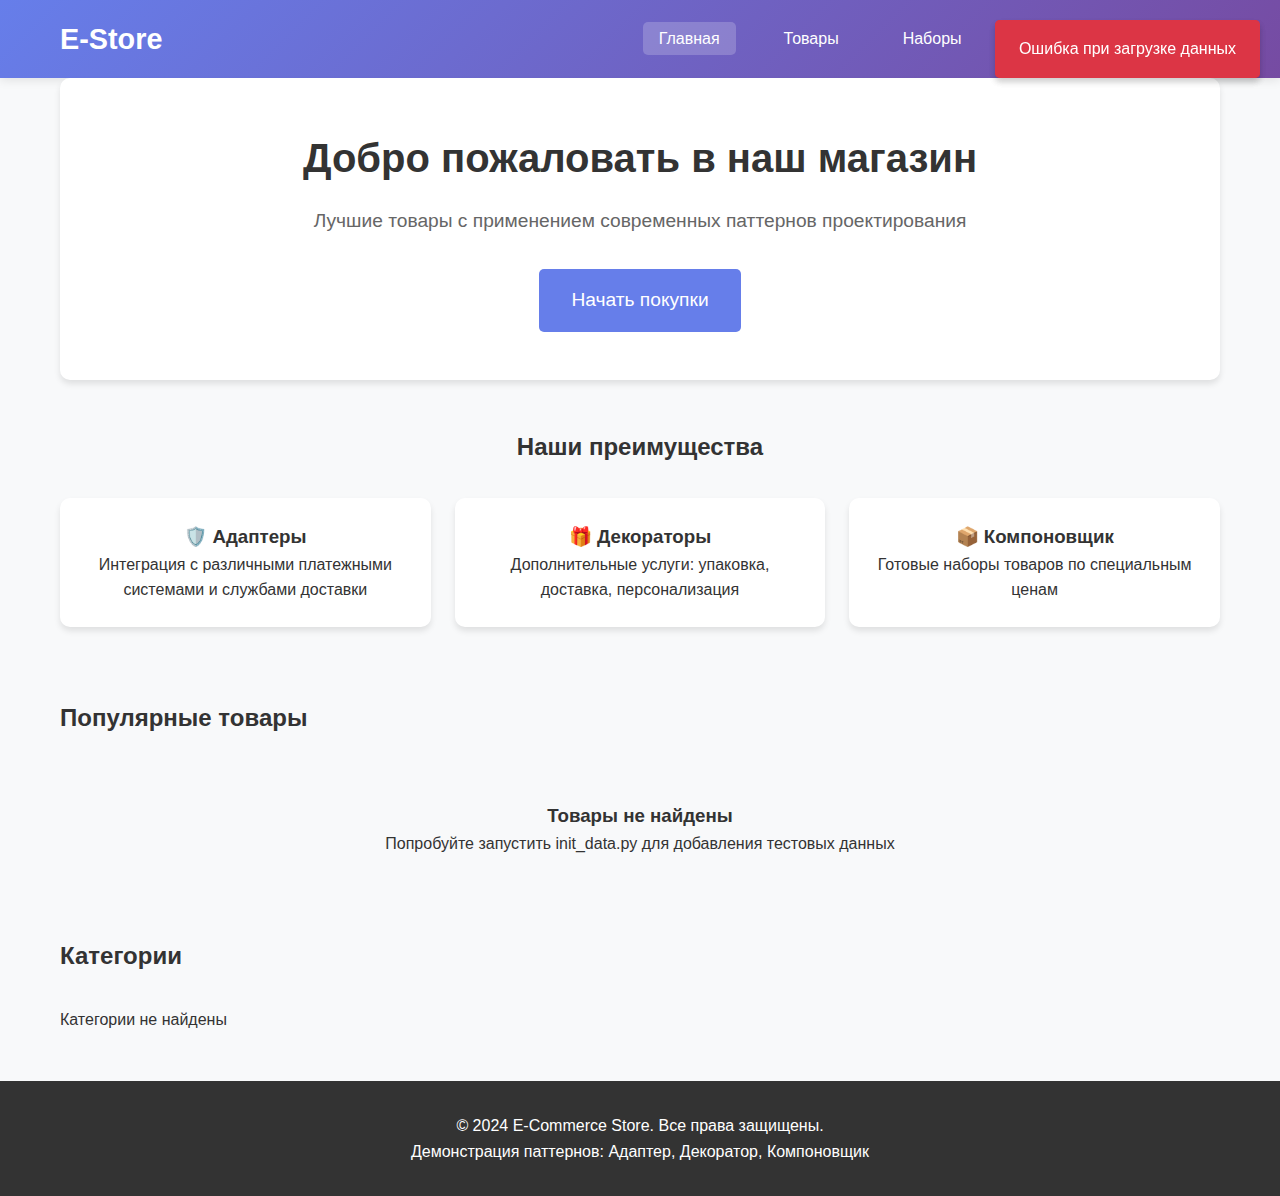
<file: templates/index.html>
<!DOCTYPE html>
<html lang="ru">
<head>
    <meta charset="UTF-8">
    <meta name="viewport" content="width=device-width, initial-scale=1.0">
    <title>Главная - E-Commerce Store</title>
    <link rel="stylesheet" href="/static/css/style.css">
    <script src="/static/js/common.js"></script>
</head>
<body>
    <header>
        <nav class="container">
            <div class="logo">E-Store</div>
            <ul class="nav-links">
                <li><a href="/" class="active">Главная</a></li>
                <li><a href="/products">Товары</a></li>
                <li><a href="/bundles">Наборы</a></li>
                <li><a href="/cart">Корзина</a></li>
                <li><a href="/orders">Заказы</a></li>
            </ul>
        </nav>
    </header>

    <main class="container">
        <!-- Hero Section -->
        <section class="hero card" style="text-align: center; padding: 3rem;">
            <h1 style="font-size: 2.5rem; margin-bottom: 1rem;">Добро пожаловать в наш магазин</h1>
            <p style="font-size: 1.2rem; margin-bottom: 2rem; color: #666;">
                Лучшие товары с применением современных паттернов проектирования
            </p>
            <a href="/products" class="btn" style="font-size: 1.2rem; padding: 1rem 2rem;">
                Начать покупки
            </a>
        </section>

        <!-- Features Section -->
        <section style="margin: 3rem 0;">
            <h2 style="text-align: center; margin-bottom: 2rem;">Наши преимущества</h2>
            <div class="grid grid-3">
                <div class="card" style="text-align: center;">
                    <h3>🛡️ Адаптеры</h3>
                    <p>Интеграция с различными платежными системами и службами доставки</p>
                </div>
                <div class="card" style="text-align: center;">
                    <h3>🎁 Декораторы</h3>
                    <p>Дополнительные услуги: упаковка, доставка, персонализация</p>
                </div>
                <div class="card" style="text-align: center;">
                    <h3>📦 Компоновщик</h3>
                    <p>Готовые наборы товаров по специальным ценам</p>
                </div>
            </div>
        </section>

        <!-- Popular Products -->
        <section style="margin: 3rem 0;">
            <h2 style="margin-bottom: 2rem;">Популярные товары</h2>
            <div id="popular-products" class="grid grid-4">
                <div class="spinner"></div>
            </div>
        </section>

        <!-- Categories -->
        <section style="margin: 3rem 0;">
            <h2 style="margin-bottom: 2rem;">Категории</h2>
            <div id="categories" class="grid grid-3">
                <div class="spinner"></div>
            </div>
        </section>
    </main>

    <footer>
        <div class="container">
            <p>&copy; 2024 E-Commerce Store. Все права защищены.</p>
            <p>Демонстрация паттернов: Адаптер, Декоратор, Компоновщик</p>
        </div>
    </footer>

    <script>
    async function apiCall(endpoint, options = {}) {
        try {
            console.log(`API Call: ${API_BASE}${endpoint}`);
            const response = await fetch(`${API_BASE}${endpoint}`, {
                headers: {
                    'Content-Type': 'application/json',
                    ...options.headers
                },
                ...options
            });

            if (!response.ok) {
                throw new Error(`HTTP error! status: ${response.status}`);
            }

            const data = await response.json();
            console.log(`API Response from ${endpoint}:`, data);
            return data;
        } catch (error) {
            console.error('API call failed:', error);
            showNotification('Ошибка при загрузке данных', 'error');
            return null;
        }
    }

    // Загрузка популярных товаров
    async function loadPopularProducts() {
        const container = document.getElementById('popular-products');

        try {
            const products = await apiCall('/products/?limit=4');

            if (!products || products.length === 0) {
                container.innerHTML = `
                    <div style="grid-column: 1 / -1; text-align: center; padding: 2rem;">
                        <h3>Товары не найдены</h3>
                        <p>Попробуйте запустить init_data.py для добавления тестовых данных</p>
                    </div>
                `;
                return;
            }

            container.innerHTML = '';

            products.forEach(product => {
                const productCard = `
                    <div class="card">
                        <div style="height: 100px; background: #f8f9fa; display: flex; align-items: center; justify-content: center; margin-bottom: 1rem; border-radius: 8px;">
                            <span style="font-size: 2rem;">📱</span>
                        </div>
                        <h3>${product.name}</h3>
                        <p class="price">${product.price}₽</p>
                        <p style="color: #666; margin: 0.5rem 0; font-size: 0.9rem;">${product.category_name}</p>
                        <p style="font-size: 0.8rem; margin: 0.5rem 0; color: #888;">${product.description.substring(0, 60)}...</p>
                        <div style="display: flex; gap: 0.5rem; margin-top: 1rem;">
                            <button class="btn" onclick="viewProduct(${product.id})">Подробнее</button>
                            <button class="btn btn-success" onclick="addToCart(${product.id})">В корзину</button>
                        </div>
                    </div>
                `;
                container.innerHTML += productCard;
            });
        } catch (error) {
            console.error('Failed to load products:', error);
            container.innerHTML = `
                <div style="grid-column: 1 / -1; text-align: center; padding: 2rem;">
                    <h3>Ошибка загрузки товаров</h3>
                    <p>Проверьте консоль браузера для подробностей</p>
                </div>
            `;
        }
    }

    // Загрузка категорий
    async function loadCategories() {
        const container = document.getElementById('categories');

        try {
            const categories = await apiCall('/categories/');

            if (!categories || categories.length === 0) {
                container.innerHTML = '<p>Категории не найдены</p>';
                return;
            }

            container.innerHTML = '';

            categories.forEach(category => {
                const icons = {
                    'Электроника': '📱',
                    'Одежда': '👕',
                    'Бытовая техника': '🖥',
                    'Книги': '📔',
                    'Спорт и отдых': '🎾'
                };

                const categoryCard = `
                    <div class="card" style="text-align: center;">
                        <div style="font-size: 3rem; margin-bottom: 1rem;">${icons[category.name] || '📦'}</div>
                        <h3>${category.name}</h3>
                        <button class="btn btn-secondary" onclick="viewCategory(${category.id})">
                            Смотреть товары
                        </button>
                    </div>
                `;
                container.innerHTML += categoryCard;
            });
        } catch (error) {
            console.error('Failed to load categories:', error);
            container.innerHTML = '<p>Ошибка загрузки категорий</p>';
        }
    }

    function viewProduct(productId) {
        window.location.href = `/product?id=${productId}`;
    }

    function viewCategory(categoryId) {
        window.location.href = `/products?category=${categoryId}`;
    }

    function addToCart(productId) {
        let cart = JSON.parse(localStorage.getItem('cart') || '[]');
        const existingItem = cart.find(item => item.productId === productId && !item.decorators);

        if (existingItem) {
            existingItem.quantity += 1;
        } else {
            cart.push({
                productId,
                quantity: 1
            });
        }

        localStorage.setItem('cart', JSON.stringify(cart));
        showNotification('Товар добавлен в корзину', 'success');
    }

    function showNotification(message, type = 'info') {
        const notification = document.createElement('div');
        notification.style.cssText = `
            position: fixed;
            top: 20px;
            right: 20px;
            padding: 1rem 1.5rem;
            background: ${type === 'error' ? '#dc3545' : type === 'success' ? '#28a745' : '#17a2b8'};
            color: white;
            border-radius: 5px;
            box-shadow: 0 4px 6px rgba(0,0,0,0.1);
            z-index: 1000;
            animation: slideIn 0.3s ease;
        `;
        notification.textContent = message;

        document.body.appendChild(notification);

        setTimeout(() => {
            notification.style.animation = 'slideOut 0.3s ease';
            setTimeout(() => {
                if (document.body.contains(notification)) {
                    document.body.removeChild(notification);
                }
            }, 300);
        }, 3000);
    }

    // Загрузка данных при открытии страницы
    document.addEventListener('DOMContentLoaded', () => {
        console.log('Страница загружена, запускаем загрузку данных...');
        loadPopularProducts();
        loadCategories();
    });
    </script>
</body>
</html>
</file>
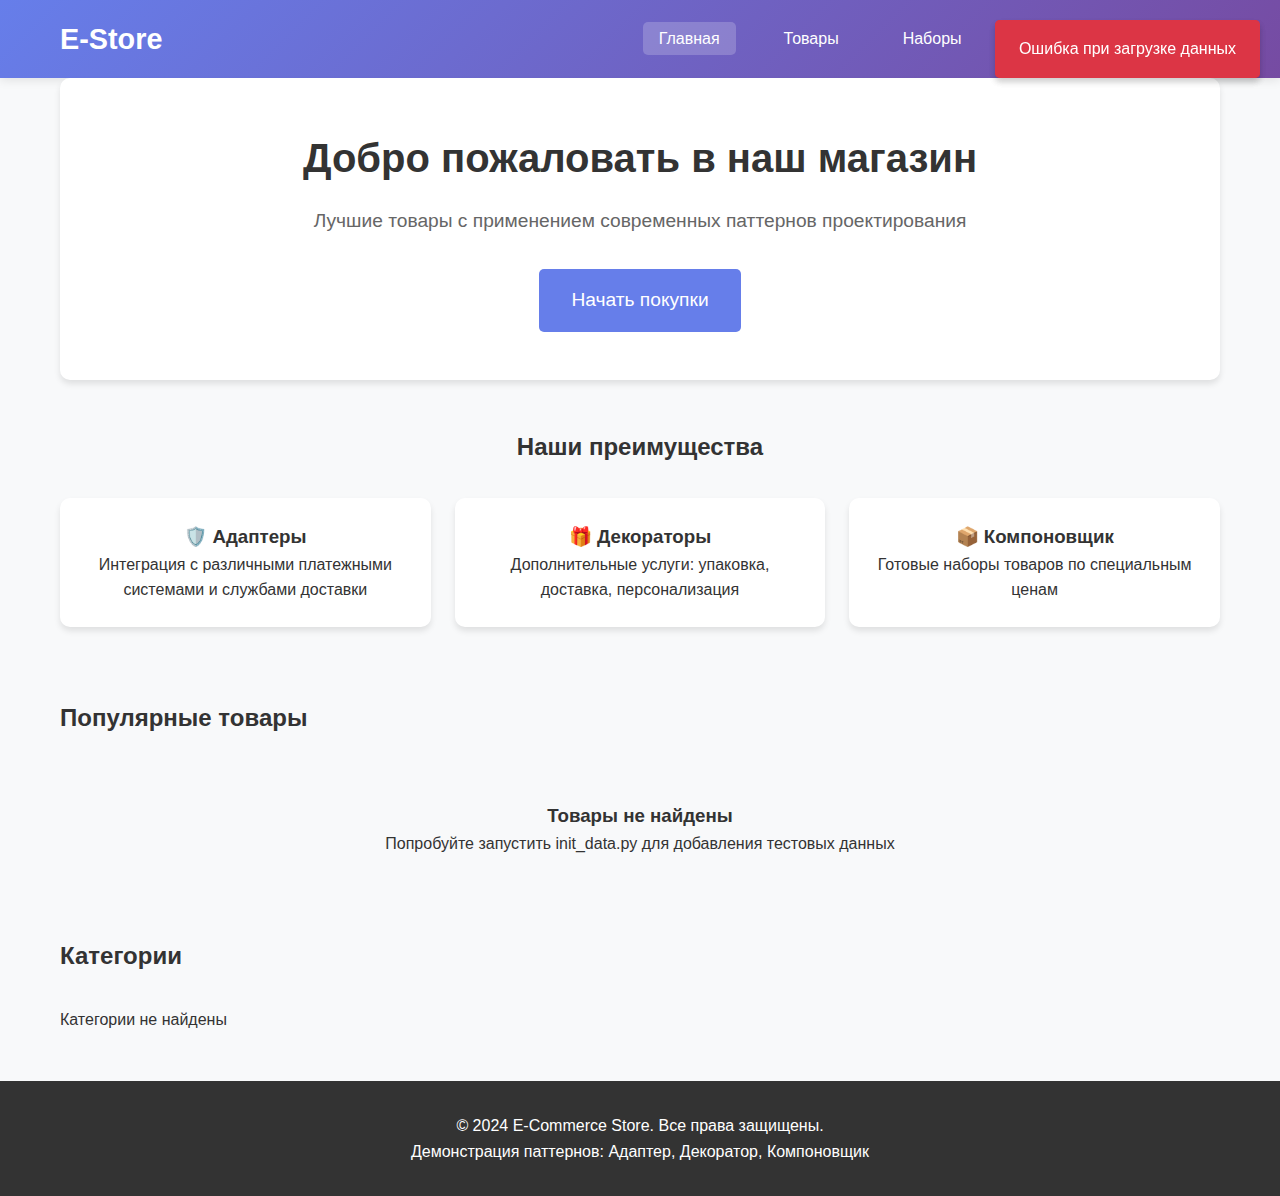
<file: Структурные паттерны Феоктистов Боев/templates/index.html>
<!DOCTYPE html>
<html lang="ru">
<head>
    <meta charset="UTF-8">
    <meta name="viewport" content="width=device-width, initial-scale=1.0">
    <title>Главная - E-Commerce Store</title>
    <link rel="stylesheet" href="/static/css/style.css">
    <script src="/static/js/common.js"></script>
</head>
<body>
    <header>
        <nav class="container">
            <div class="logo">E-Store</div>
            <ul class="nav-links">
                <li><a href="/" class="active">Главная</a></li>
                <li><a href="/products">Товары</a></li>
                <li><a href="/bundles">Наборы</a></li>
                <li><a href="/cart">Корзина</a></li>
                <li><a href="/orders">Заказы</a></li>
            </ul>
        </nav>
    </header>

    <main class="container">
        <!-- Hero Section -->
        <section class="hero card" style="text-align: center; padding: 3rem;">
            <h1 style="font-size: 2.5rem; margin-bottom: 1rem;">Добро пожаловать в наш магазин</h1>
            <p style="font-size: 1.2rem; margin-bottom: 2rem; color: #666;">
                Лучшие товары с применением современных паттернов проектирования
            </p>
            <a href="/products" class="btn" style="font-size: 1.2rem; padding: 1rem 2rem;">
                Начать покупки
            </a>
        </section>

        <!-- Features Section -->
        <section style="margin: 3rem 0;">
            <h2 style="text-align: center; margin-bottom: 2rem;">Наши преимущества</h2>
            <div class="grid grid-3">
                <div class="card" style="text-align: center;">
                    <h3>🛡️ Адаптеры</h3>
                    <p>Интеграция с различными платежными системами и службами доставки</p>
                </div>
                <div class="card" style="text-align: center;">
                    <h3>🎁 Декораторы</h3>
                    <p>Дополнительные услуги: упаковка, доставка, персонализация</p>
                </div>
                <div class="card" style="text-align: center;">
                    <h3>📦 Компоновщик</h3>
                    <p>Готовые наборы товаров по специальным ценам</p>
                </div>
            </div>
        </section>

        <!-- Popular Products -->
        <section style="margin: 3rem 0;">
            <h2 style="margin-bottom: 2rem;">Популярные товары</h2>
            <div id="popular-products" class="grid grid-4">
                <div class="spinner"></div>
            </div>
        </section>

        <!-- Categories -->
        <section style="margin: 3rem 0;">
            <h2 style="margin-bottom: 2rem;">Категории</h2>
            <div id="categories" class="grid grid-3">
                <div class="spinner"></div>
            </div>
        </section>
    </main>

    <footer>
        <div class="container">
            <p>&copy; 2024 E-Commerce Store. Все права защищены.</p>
            <p>Демонстрация паттернов: Адаптер, Декоратор, Компоновщик</p>
        </div>
    </footer>

    <script>
    // УДАЛИТЬ ЭТУ СТРОКУ: // Улучшенная функция API call
    async function apiCall(endpoint, options = {}) {
        try {
            console.log(`API Call: ${API_BASE}${endpoint}`);
            const response = await fetch(`${API_BASE}${endpoint}`, {
                headers: {
                    'Content-Type': 'application/json',
                    ...options.headers
                },
                ...options
            });

            if (!response.ok) {
                throw new Error(`HTTP error! status: ${response.status}`);
            }

            const data = await response.json();
            console.log(`API Response from ${endpoint}:`, data);
            return data;
        } catch (error) {
            console.error('API call failed:', error);
            showNotification('Ошибка при загрузке данных', 'error');
            return null;
        }
    }

    // Загрузка популярных товаров
    async function loadPopularProducts() {
        const container = document.getElementById('popular-products');

        try {
            const products = await apiCall('/products/?limit=4');

            if (!products || products.length === 0) {
                container.innerHTML = `
                    <div style="grid-column: 1 / -1; text-align: center; padding: 2rem;">
                        <h3>Товары не найдены</h3>
                        <p>Попробуйте запустить init_data.py для добавления тестовых данных</p>
                    </div>
                `;
                return;
            }

            container.innerHTML = '';

            products.forEach(product => {
                const productCard = `
                    <div class="card">
                        <div style="height: 100px; background: #f8f9fa; display: flex; align-items: center; justify-content: center; margin-bottom: 1rem; border-radius: 8px;">
                            <span style="font-size: 2rem;">📱</span>
                        </div>
                        <h3>${product.name}</h3>
                        <p class="price">$${product.price}</p>
                        <p style="color: #666; margin: 0.5rem 0; font-size: 0.9rem;">${product.category_name}</p>
                        <p style="font-size: 0.8rem; margin: 0.5rem 0; color: #888;">${product.description.substring(0, 60)}...</p>
                        <div style="display: flex; gap: 0.5rem; margin-top: 1rem;">
                            <button class="btn" onclick="viewProduct(${product.id})">Подробнее</button>
                            <button class="btn btn-success" onclick="addToCart(${product.id})">В корзину</button>
                        </div>
                    </div>
                `;
                container.innerHTML += productCard;
            });
        } catch (error) {
            console.error('Failed to load products:', error);
            container.innerHTML = `
                <div style="grid-column: 1 / -1; text-align: center; padding: 2rem;">
                    <h3>Ошибка загрузки товаров</h3>
                    <p>Проверьте консоль браузера для подробностей</p>
                </div>
            `;
        }
    }

    // Загрузка категорий
    async function loadCategories() {
        const container = document.getElementById('categories');

        try {
            const categories = await apiCall('/categories/');

            if (!categories || categories.length === 0) {
                container.innerHTML = '<p>Категории не найдены</p>';
                return;
            }

            container.innerHTML = '';

            categories.forEach(category => {
                const icons = {
                    'Electronics': '💻',
                    'Clothing': '👕',
                    'Home Appliances': '🏠'
                };

                const categoryCard = `
                    <div class="card" style="text-align: center;">
                        <div style="font-size: 3rem; margin-bottom: 1rem;">${icons[category.name] || '📦'}</div>
                        <h3>${category.name}</h3>
                        <button class="btn btn-secondary" onclick="viewCategory(${category.id})">
                            Смотреть товары
                        </button>
                    </div>
                `;
                container.innerHTML += categoryCard;
            });
        } catch (error) {
            console.error('Failed to load categories:', error);
            container.innerHTML = '<p>Ошибка загрузки категорий</p>';
        }
    }

    function viewProduct(productId) {
        window.location.href = `/product?id=${productId}`;
    }

    function viewCategory(categoryId) {
        window.location.href = `/products?category=${categoryId}`;
    }

    function addToCart(productId) {
        let cart = JSON.parse(localStorage.getItem('cart') || '[]');
        const existingItem = cart.find(item => item.productId === productId);

        if (existingItem) {
            existingItem.quantity += 1;
        } else {
            cart.push({ productId, quantity: 1 });
        }

        localStorage.setItem('cart', JSON.stringify(cart));
        showNotification('Товар добавлен в корзину', 'success');
    }

    function showNotification(message, type = 'info') {
        const notification = document.createElement('div');
        notification.style.cssText = `
            position: fixed;
            top: 20px;
            right: 20px;
            padding: 1rem 1.5rem;
            background: ${type === 'error' ? '#dc3545' : type === 'success' ? '#28a745' : '#17a2b8'};
            color: white;
            border-radius: 5px;
            box-shadow: 0 4px 6px rgba(0,0,0,0.1);
            z-index: 1000;
            animation: slideIn 0.3s ease;
        `;
        notification.textContent = message;

        document.body.appendChild(notification);

        setTimeout(() => {
            notification.style.animation = 'slideOut 0.3s ease';
            setTimeout(() => {
                if (document.body.contains(notification)) {
                    document.body.removeChild(notification);
                }
            }, 300);
        }, 3000);
    }

    // Загрузка данных при открытии страницы
    document.addEventListener('DOMContentLoaded', () => {
        console.log('Страница загружена, запускаем загрузку данных...');
        loadPopularProducts();
        loadCategories();
    });
</script>
</body>
</html>
</file>
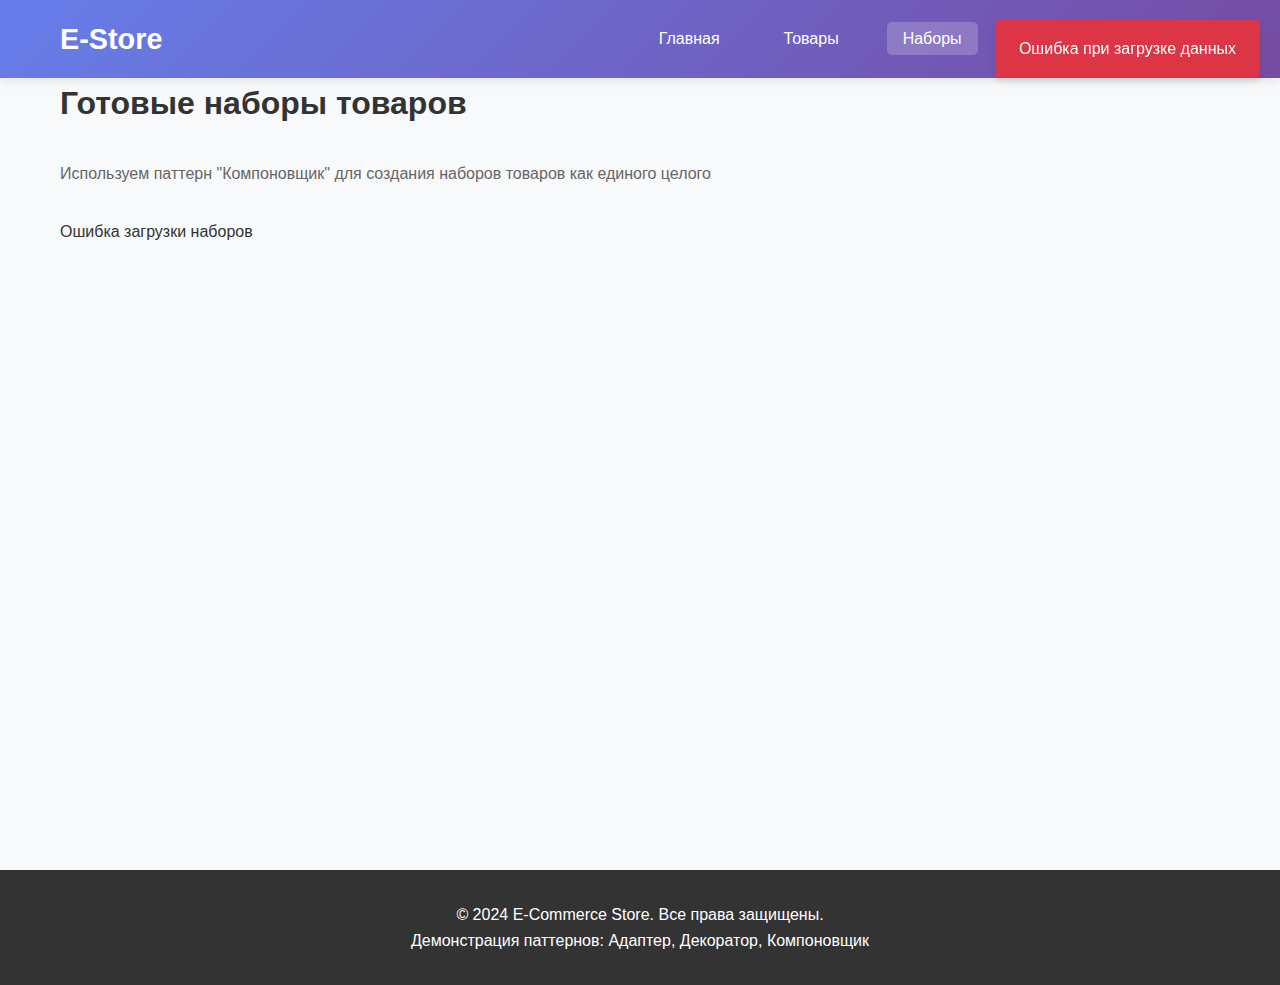
<file: templates/bundles.html>
<!DOCTYPE html>
<html lang="ru">
<head>
    <meta charset="UTF-8">
    <meta name="viewport" content="width=device-width, initial-scale=1.0">
    <title>Наборы - E-Commerce Store</title>
    <link rel="stylesheet" href="/static/css/style.css">
    <script src="/static/js/common.js"></script>
</head>
<body>
    <header>
        <nav class="container">
            <div class="logo">E-Store</div>
            <ul class="nav-links">
                <li><a href="/">Главная</a></li>
                <li><a href="/products">Товары</a></li>
                <li><a href="/bundles" class="active">Наборы</a></li>
                <li><a href="/cart">Корзина</a></li>
                <li><a href="/orders">Заказы</a></li>
            </ul>
        </nav>
    </header>

    <main class="container">
        <h1 style="margin-bottom: 2rem;">Готовые наборы товаров</h1>
        <p style="margin-bottom: 2rem; color: #666;">
            Используем паттерн "Компоновщик" для создания наборов товаров как единого целого
        </p>

        <div id="bundles-container">
            <div class="spinner"></div>
        </div>
    </main>

    <footer>
        <div class="container">
            <p>&copy; 2024 E-Commerce Store. Все права защищены.</p>
            <p>Демонстрация паттернов: Адаптер, Декоратор, Компоновщик</p>
        </div>
    </footer>

    <script>
        // Загрузка наборов товаров
        async function loadBundles() {
            try {
                console.log('Loading bundles...');
                const bundles = await apiCall('/bundles/');
                console.log('Bundles loaded:', bundles);

                const container = document.getElementById('bundles-container');
                container.innerHTML = '';

                if (!bundles.bundles || Object.keys(bundles.bundles).length === 0) {
                    container.innerHTML = '<p>Наборы не найдены</p>';
                    return;
                }

                Object.entries(bundles.bundles).forEach(([bundleKey, bundle]) => {
                    // Исправляем отображение цены - заменяем $ на ₽
                    const displayText = bundle.display.replace(/\$/g, '₽');

                    const bundleCard = `
                        <div class="card">
                            <h2>${bundle.name}</h2>
                            <p style="color: #666; margin: 1rem 0;">${bundle.description}</p>
                            <div class="price" style="font-size: 1.8rem; margin: 1rem 0;">
                                ${bundle.total_price}₽
                            </div>
                            <div style="background: #f8f9fa; padding: 1rem; border-radius: 5px; margin: 1rem 0;">
                                <h4>Состав набора:</h4>
                                <pre style="white-space: pre-wrap; font-family: inherit;">${displayText}</pre>
                            </div>
                            <button class="btn btn-success" onclick="addBundleToCart('${bundleKey}')">
                                Добавить набор в корзину
                            </button>
                        </div>
                    `;
                    container.innerHTML += bundleCard;
                });
            } catch (error) {
                console.error('Failed to load bundles:', error);
                const container = document.getElementById('bundles-container');
                container.innerHTML = '<p>Ошибка загрузки наборов</p>';
            }
        }

        // Функция добавления набора в корзину
        async function addBundleToCart(bundleKey) {
            try {
                showNotification('Добавляем набор в корзину...', 'info');

                const bundles = await apiCall('/bundles/');
                const bundle = bundles.bundles[bundleKey];

                if (!bundle) {
                    showNotification('Набор не найден', 'error');
                    return;
                }

                const allProducts = await apiCall('/products/');

                // Получаем ID товаров из отображения набора
                const productNames = [];
                const displayLines = bundle.display.split('\n');

                displayLines.forEach(line => {
                    // Ищем строки с "Товар:" и извлекаем название
                    const match = line.match(/Товар:\s*(.+?)\s*-\s*\d+\.?\d*₽/);
                    if (match && match[1]) {
                        productNames.push(match[1].trim());
                    }
                });

                console.log('Looking for products:', productNames);

                // Находим товары по названиям
                const bundleItems = allProducts.filter(product =>
                    productNames.some(name => product.name.includes(name) || name.includes(product.name))
                );

                if (bundleItems.length === 0) {
                    showNotification('Не удалось определить состав набора', 'error');
                    return;
                }

                let cart = JSON.parse(localStorage.getItem('cart') || '[]');

                // Добавляем каждый товар из набора
                bundleItems.forEach(item => {
                    const existingItem = cart.find(cartItem =>
                        cartItem.productId == item.id &&
                        cartItem.bundleName == bundle.name
                    );

                    if (existingItem) {
                        existingItem.quantity += 1;
                        existingItem.finalPrice = existingItem.basePrice * existingItem.quantity;
                    } else {
                        cart.push({
                            productId: item.id,
                            quantity: 1,
                            isFromBundle: true,
                            bundleName: bundle.name,
                            productName: item.name,
                            basePrice: parseFloat(item.price),
                            finalPrice: parseFloat(item.price)
                        });
                    }
                });

                localStorage.setItem('cart', JSON.stringify(cart));
                showNotification(`Набор "${bundle.name}" добавлен в корзину!`, 'success');

            } catch (error) {
                console.error('Failed to add bundle to cart:', error);
                showNotification('Ошибка при добавлении набора в корзину', 'error');
            }
        }

        // Загрузка данных при открытии страницы
        document.addEventListener('DOMContentLoaded', () => {
            console.log('Bundles page loaded');
            loadBundles();
        });
    </script>
</body>
</html>
</file>
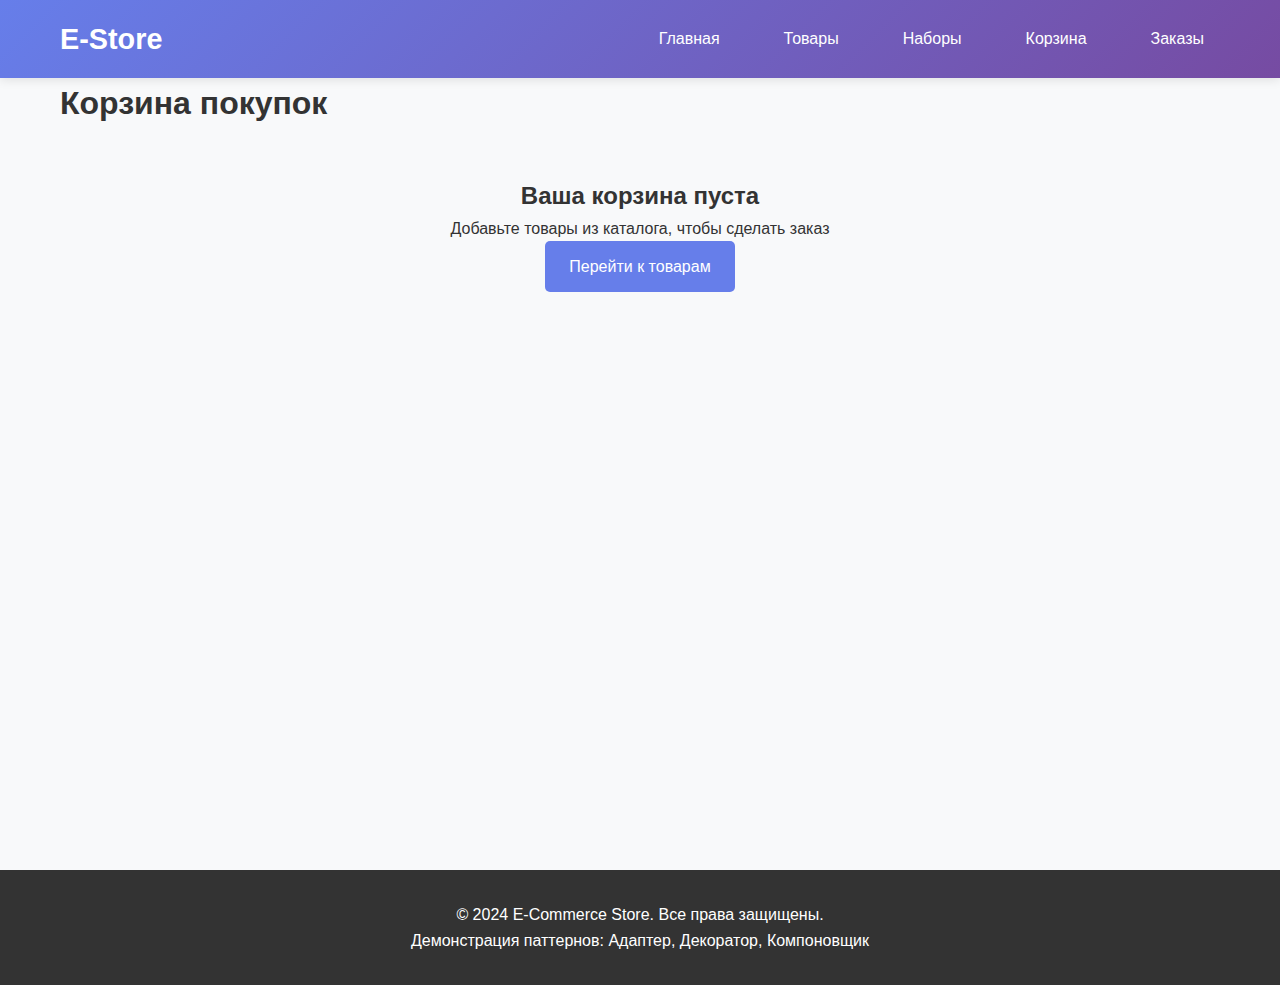
<file: templates/cart.html>
<!DOCTYPE html>
<html lang="ru">
<head>
    <meta charset="UTF-8">
    <meta name="viewport" content="width=device-width, initial-scale=1.0">
    <title>Корзина - E-Commerce Store</title>
    <link rel="stylesheet" href="/static/css/style.css">
    <script src="/static/js/common.js"></script>
</head>
<body>
    <header>
        <nav class="container">
            <div class="logo">E-Store</div>
            <ul class="nav-links">
                <li><a href="/">Главная</a></li>
                <li><a href="/products">Товары</a></li>
                <li><a href="/bundles">Наборы</a></li>
                <li><a href="/cart">Корзина</a></li>
                <li><a href="/orders">Заказы</a></li>
            </ul>
        </nav>
    </header>

    <main class="container">
        <h1>Корзина покупок</h1>

        <div id="cart-content">
            <div class="spinner"></div>
        </div>

        <div id="empty-cart" style="display: none; text-align: center; padding: 3rem;">
            <h2>Ваша корзина пуста</h2>
            <p>Добавьте товары из каталога, чтобы сделать заказ</p>
            <a href="/products" class="btn btn-primary">Перейти к товарам</a>
        </div>
    </main>

    <footer>
        <div class="container">
            <p>&copy; 2024 E-Commerce Store. Все права защищены.</p>
            <p>Демонстрация паттернов: Адаптер, Декоратор, Компоновщик</p>
        </div>
    </footer>

    <script>
        let cart = [];

        // Загрузка корзины
        function loadCart() {
            try {
                const cartData = localStorage.getItem('cart');
                cart = cartData ? JSON.parse(cartData) : [];
                displayCart();
            } catch (error) {
                console.error('Error loading cart:', error);
                cart = [];
                displayCart();
            }
        }

        // Отображение корзины
        function displayCart() {
            const cartContent = document.getElementById('cart-content');
            const emptyCart = document.getElementById('empty-cart');

            if (cart.length === 0) {
                cartContent.style.display = 'none';
                emptyCart.style.display = 'block';
                return;
            }

            emptyCart.style.display = 'none';
            cartContent.style.display = 'block';

            let html = `
                <div class="card">
                    <table style="width: 100%; border-collapse: collapse;">
                        <thead>
                            <tr style="border-bottom: 2px solid #dee2e6;">
                                <th style="text-align: left; padding: 1rem;">Товар</th>
                                <th style="text-align: center; padding: 1rem;">Количество</th>
                                <th style="text-align: right; padding: 1rem;">Цена</th>
                                <th style="text-align: right; padding: 1rem;">Сумма</th>
                                <th style="text-align: center; padding: 1rem;">Действия</th>
                            </tr>
                        </thead>
                        <tbody>
            `;

            let totalAmount = 0;

            cart.forEach((item, index) => {
    // Используем basePrice и finalPrice, которые теперь должны быть установлены
    const basePrice = item.basePrice || 0;
    const itemTotal = item.finalPrice || basePrice * item.quantity;
    totalAmount += itemTotal;

    html += `
        <tr style="border-bottom: 1px solid #dee2e6;">
            <td style="padding: 1rem;">
                <div style="display: flex; align-items: center; gap: 1rem;">
                    <div>
                        <strong>${item.productName}</strong>
                        <div style="font-size: 0.9rem; color: #666;">
                            Цена: ${basePrice.toFixed(2)}₽
                            ${item.isFromBundle ? `<br><small>Из набора: ${item.bundleName}</small>` : ''}
                        </div>
                        ${item.decorators && item.decorators.length > 0 ? `
                            <div style="font-size: 0.8rem; color: #28a745; margin-top: 0.5rem;">
                                <strong>Доп. услуги:</strong><br>
                                ${item.decorators.map(decorator => `• ${decorator}`).join('<br>')}
                                ${item.personalizationText ? `<br>• Персонализация: "${item.personalizationText}"` : ''}
                            </div>
                        ` : ''}
                    </div>
                </div>
            </td>
            <td style="text-align: center; padding: 1rem;">
                <div style="display: flex; align-items: center; justify-content: center; gap: 0.5rem;">
                    <button class="btn btn-sm btn-outline" onclick="updateQuantity(${index}, -1)">-</button>
                    <span style="min-width: 30px; text-align: center;">${item.quantity}</span>
                    <button class="btn btn-sm btn-outline" onclick="updateQuantity(${index}, 1)">+</button>
                </div>
            </td>
            <td style="text-align: right; padding: 1rem;">
                ${basePrice.toFixed(2)}₽
            </td>
            <td style="text-align: right; padding: 1rem;">
                ${itemTotal.toFixed(2)}₽
            </td>
            <td style="text-align: center; padding: 1rem;">
                <button class="btn btn-danger btn-sm" onclick="removeFromCart(${index})">
                    Удалить
                </button>
            </td>
        </tr>
    `;
});

            html += `
                        </tbody>
                        <tfoot>
                            <tr style="border-top: 2px solid #dee2e6;">
                                <td colspan="3" style="text-align: right; padding: 1rem; font-weight: bold;">
                                    Итого:
                                </td>
                                <td style="text-align: right; padding: 1rem; font-weight: bold; font-size: 1.2rem;">
                                    ${totalAmount.toFixed(2)}₽
                                </td>
                                <td style="text-align: center; padding: 1rem;">
                                    <button class="btn btn-success" onclick="proceedToCheckout()">
                                        Оформить заказ
                                    </button>
                                </td>
                            </tr>
                        </tfoot>
                    </table>

                    <div style="margin-top: 2rem; display: flex; justify-content: space-between;">
                        <a href="/products" class="btn btn-outline">
                            ← Продолжить покупки
                        </a>
                        <button class="btn btn-warning" onclick="clearCart()">
                            Очистить корзину
                        </button>
                    </div>
                </div>
            `;

            cartContent.innerHTML = html;
        }

        // Обновление количества
        function updateQuantity(index, change) {
            const item = cart[index];
            const newQuantity = item.quantity + change;

            if (newQuantity < 1) {
                removeFromCart(index);
                return;
            }

            const basePrice = item.basePrice || 0;

            // Стоимость услуг остается фиксированной (не зависит от количества)
            let decoratorsCost = 0;
            if (item.decorators && item.decorators.length > 0) {
                const decoratorCosts = {
                    'Подарочная упаковка': 199.00,
                    'Срочная доставка': 499.00,
                    'Персонализация (гравировка)': 299.00,
                    'Страхование товара': 249.00,
                    'Расширенная гарантия': 999.00,
                    'Поздравительная открытка': 99.00
                };

                item.decorators.forEach(decoratorName => {
                    decoratorsCost += decoratorCosts[decoratorName] || 0;
                });
            }

            item.quantity = newQuantity;
            item.finalPrice = (basePrice * newQuantity) + decoratorsCost;

            saveCart();
            displayCart();
            showNotification('Количество обновлено', 'success');
        }

        // Удаление из корзины
        function removeFromCart(index) {
            if (confirm('Вы уверены, что хотите удалить этот товар из корзины?')) {
                cart.splice(index, 1);
                saveCart();
                displayCart();
                showNotification('Товар удален из корзины', 'success');
            }
        }

        // Очистка корзины
        function clearCart() {
            if (confirm('Вы уверены, что хотите очистить всю корзину?')) {
                cart = [];
                saveCart();
                displayCart();
                showNotification('Корзина очищена', 'success');
            }
        }

        // Сохранение корзины
        function saveCart() {
            localStorage.setItem('cart', JSON.stringify(cart));
        }

        // Переход к оформлению заказа
        function proceedToCheckout() {
            if (cart.length === 0) {
                showNotification('Корзина пуста', 'error');
                return;
            }

            // Проверяем, есть ли товары с услугами для правильного расчета
            const processedCart = cart.map(item => {
                // Если у товара нет finalPrice (старая версия корзины), пересчитываем
                if (!item.finalPrice) {
                    const baseTotal = item.basePrice * item.quantity;
                    let decoratorsCost = 0;

                    if (item.decorators && item.decorators.length > 0) {
                        const decoratorCosts = {
                            'Подарочная упаковка': 199.00,
                            'Срочная доставка': 499.00,
                            'Персонализация (гравировка)': 299.00,
                            'Страхование товара': 249.00,
                            'Расширенная гарантия': 999.00,
                            'Поздравительная открытка': 99.00
                        };

                        item.decorators.forEach(decoratorName => {
                            decoratorsCost += decoratorCosts[decoratorName] || 0;
                        });
                    }

                    item.finalPrice = baseTotal + decoratorsCost;
                }
                return item;
            });

            // Сохраняем обновленную корзину
            cart = processedCart;
            saveCart();

            // Переходим к оформлению заказа
            window.location.href = '/checkout';
        }

        // Загрузка при открытии страницы
        document.addEventListener('DOMContentLoaded', () => {
            console.log('Cart page loaded');
            loadCart();
        });
    </script>
</body>
</html>
</file>
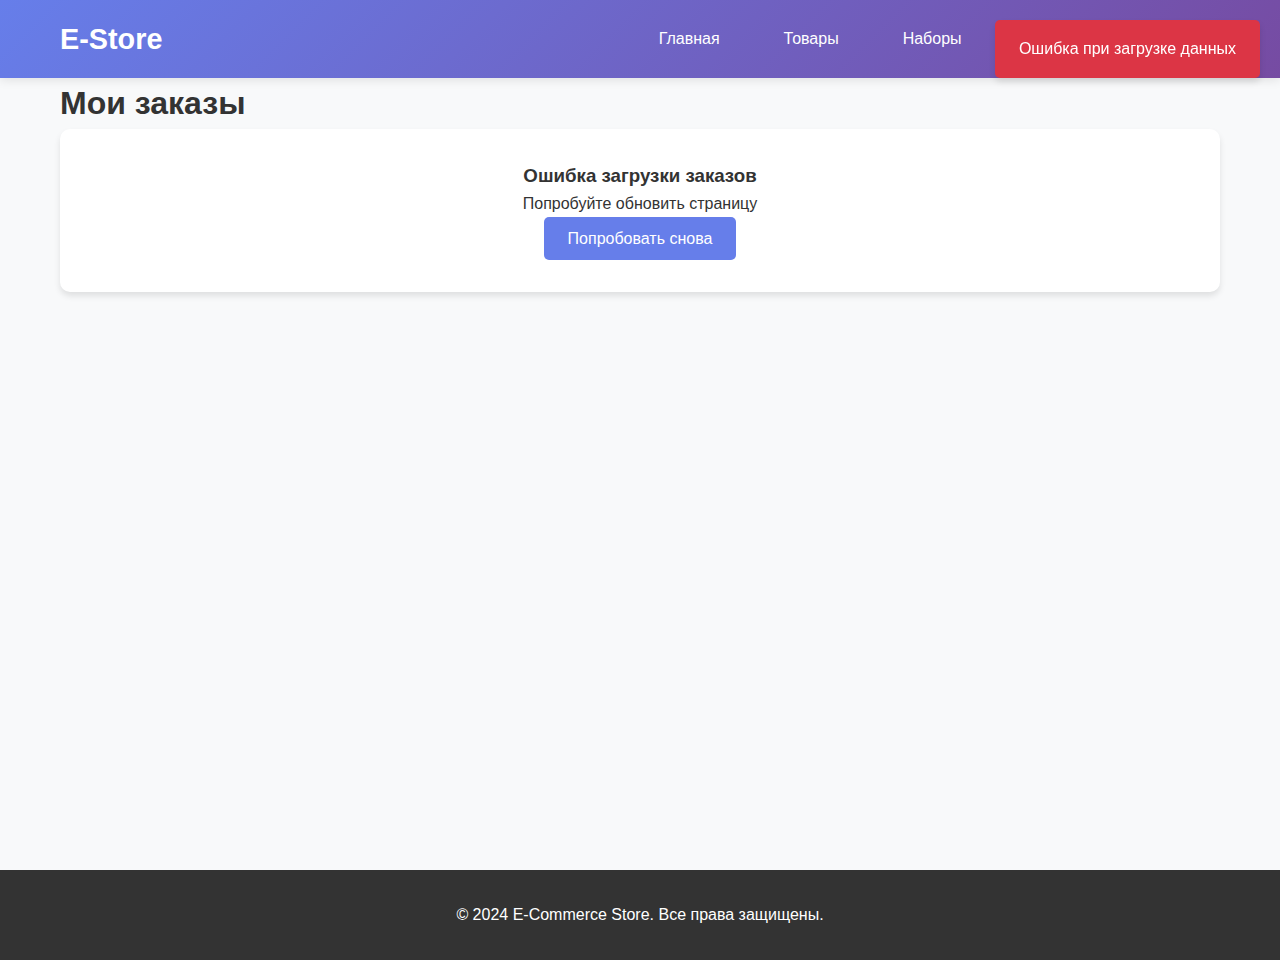
<file: templates/orders.html>
<!DOCTYPE html>
<html lang="ru">
<head>
    <meta charset="UTF-8">
    <meta name="viewport" content="width=device-width, initial-scale=1.0">
    <title>Мои заказы - E-Commerce Store</title>
    <link rel="stylesheet" href="/static/css/style.css">
    <script src="/static/js/common.js"></script>
</head>
<body>
    <header>
        <nav class="container">
            <div class="logo">E-Store</div>
            <ul class="nav-links">
                <li><a href="/">Главная</a></li>
                <li><a href="/products">Товары</a></li>
                <li><a href="/bundles">Наборы</a></li>
                <li><a href="/cart">Корзина</a></li>
                <li><a href="/orders" class="active">Заказы</a></li>
            </ul>
        </nav>
    </header>

    <main class="container">
        <h1>Мои заказы</h1>
        <div id="orders-container">
            <div class="spinner"></div>
        </div>
    </main>

    <footer>
        <div class="container">
            <p>&copy; 2024 E-Commerce Store. Все права защищены.</p>
        </div>
    </footer>

    <script>
    async function loadOrders() {
        try {
            console.log('Loading orders...');
            const orders = await apiCall('/user-orders/');
            console.log('Orders received:', orders);

            const container = document.getElementById('orders-container');
            container.innerHTML = '';

            if (!orders || orders.length === 0) {
                container.innerHTML = `
                    <div class="card" style="text-align: center; padding: 2rem;">
                        <h3>Заказы не найдены</h3>
                        <p>У вас пока нет оформленных заказов</p>
                        <a href="/products" class="btn">Перейти к товарам</a>
                    </div>
                `;
                return;
            }

            orders.forEach(order => {
                const orderCard = `
                    <div class="card" style="margin-bottom: 1.5rem;">
                        <div style="display: flex; justify-content: space-between; align-items: start; margin-bottom: 1rem;">
                            <div>
                                <h3>Заказ #${order.id}</h3>
                                <p style="color: #666; margin: 0.5rem 0;">
                                    <strong>Дата:</strong> ${order.order_date}
                                </p>
                                <p style="color: #666; margin: 0.5rem 0;">
                                    <strong>Статус:</strong>
                                    <span style="
                                        padding: 0.3rem 0.8rem;
                                        border-radius: 15px;
                                        font-size: 0.9rem;
                                        background: ${getStatusColor(order.status)};
                                        color: white;
                                    ">${order.status}</span>
                                </p>
                            </div>
                            <div style="text-align: right;">
                                <div class="price" style="font-size: 1.5rem;">${order.total_amount.toFixed(2)}₽</div>
                            </div>
                        </div>

                        ${order.items && order.items.length > 0 ? `
                            <div style="margin: 1rem 0;">
                                <h4>Состав заказа:</h4>
                                ${order.items.map(item => `
                                    <div style="display: flex; justify-content: space-between; padding: 0.5rem 0; border-bottom: 1px solid #eee;">
                                        <span>${item.name} × ${item.quantity}</span>
                                        <span>$${(item.price * item.quantity).toFixed(2)}₽</span>
                                    </div>
                                `).join('')}
                            </div>
                        ` : ''}

                        ${order.decorators && order.decorators.length > 0 ? `
                            <div style="margin: 1rem 0;">
                                <h4>Дополнительные услуги:</h4>
                                <ul style="margin: 0.5rem 0; padding-left: 1rem;">
                                    ${order.decorators.map(decorator => `<li>${decorator}</li>`).join('')}
                                </ul>
                            </div>
                        ` : ''}
                    </div>
                `;
                container.innerHTML += orderCard;
            });

        } catch (error) {
            console.error('Failed to load orders:', error);
            const container = document.getElementById('orders-container');
            container.innerHTML = `
                <div class="card" style="text-align: center; padding: 2rem;">
                    <h3>Ошибка загрузки заказов</h3>
                    <p>Попробуйте обновить страницу</p>
                    <button class="btn" onclick="loadOrders()">Попробовать снова</button>
                </div>
            `;
        }
    }

    function getStatusColor(status) {
        const colors = {
            'В обработке': '#ffc107',
            'Доставляется': '#17a2b8',
            'Доставлен': '#28a745',
            'Неизвестно': '#6c757d'
        };
        return colors[status] || '#6c757d';
    }

    // Загрузка данных при открытии страницы
    document.addEventListener('DOMContentLoaded', () => {
        console.log('Orders page loaded');
        loadOrders();
    });
</script>
</body>
</html>
</file>
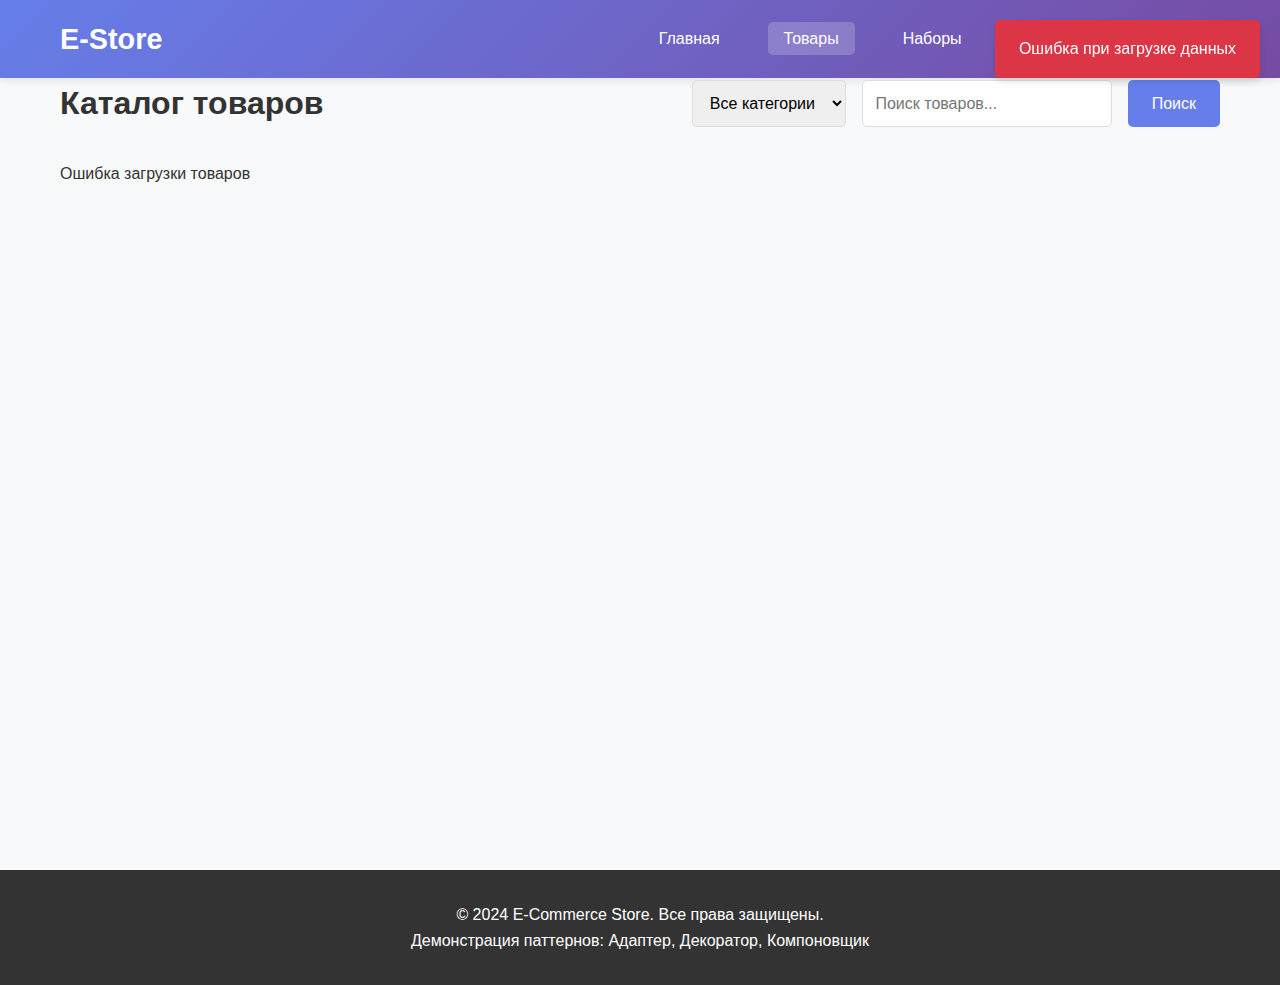
<file: templates/products.html>
<!DOCTYPE html>
<html lang="ru">
<head>
    <meta charset="UTF-8">
    <meta name="viewport" content="width=device-width, initial-scale=1.0">
    <title>Товары - E-Commerce Store</title>
    <link rel="stylesheet" href="/static/css/style.css">
    <script src="/static/js/common.js"></script>
</head>
<body>
    <header>
        <nav class="container">
            <div class="logo">E-Store</div>
            <ul class="nav-links">
                <li><a href="/">Главная</a></li>
                <li><a href="/products" class="active">Товары</a></li>
                <li><a href="/bundles">Наборы</a></li>
                <li><a href="/cart">Корзина</a></li>
                <li><a href="/orders">Заказы</a></li>
            </ul>
        </nav>
    </header>

    <main class="container">
        <div style="display: flex; justify-content: space-between; align-items: center; margin-bottom: 2rem; flex-wrap: wrap; gap: 1rem;">
            <h1>Каталог товаров</h1>
            <div style="display: flex; gap: 1rem; flex-wrap: wrap;">
                <select id="category-filter" onchange="filterProducts()" style="width: auto; min-width: 150px;">
                    <option value="">Все категории</option>
                </select>
                <input type="text" id="search-input" placeholder="Поиск товаров..." style="padding: 0.8rem; width: 250px;">
                <button class="btn" onclick="searchProducts()">Поиск</button>
            </div>
        </div>

        <div id="products-container" class="grid grid-3">
            <div class="spinner"></div>
        </div>

        <div id="pagination" style="display: flex; justify-content: center; gap: 1rem; margin-top: 2rem; flex-wrap: wrap;">
            <!-- Пагинация будет генерироваться динамически -->
        </div>
    </main>

    <footer>
        <div class="container">
            <p>&copy; 2024 E-Commerce Store. Все права защищены.</p>
            <p>Демонстрация паттернов: Адаптер, Декоратор, Компоновщик</p>
        </div>
    </footer>

    <script>
        async function apiCall(endpoint, options = {}) {
            try {
                console.log(`API Call: ${API_BASE}${endpoint}`);
                const response = await fetch(`${API_BASE}${endpoint}`, {
                    headers: {
                        'Content-Type': 'application/json',
                        ...options.headers
                    },
                    ...options
                });

                if (!response.ok) {
                    throw new Error(`HTTP error! status: ${response.status}`);
                }

                const data = await response.json();
                console.log(`API Response from ${endpoint}:`, data);
                return data;
            } catch (error) {
                console.error('API call failed:', error);
                showNotification('Ошибка при загрузке данных', 'error');
                throw error;
            }
        }

        function showNotification(message, type = 'info') {
            const notification = document.createElement('div');
            notification.style.cssText = `
                position: fixed;
                top: 20px;
                right: 20px;
                padding: 1rem 1.5rem;
                background: ${type === 'error' ? '#dc3545' : type === 'success' ? '#28a745' : '#17a2b8'};
                color: white;
                border-radius: 5px;
                box-shadow: 0 4px 6px rgba(0,0,0,0.1);
                z-index: 1000;
                animation: slideIn 0.3s ease;
            `;
            notification.textContent = message;

            document.body.appendChild(notification);

            setTimeout(() => {
                notification.style.animation = 'slideOut 0.3s ease';
                setTimeout(() => {
                    if (document.body.contains(notification)) {
                        document.body.removeChild(notification);
                    }
                }, 300);
            }, 3000);
        }

        let allProducts = [];
        let currentPage = 1;
        const productsPerPage = 9;

        // Функция для получения иконки товара по категории
        function getProductIcon(category) {
            const icons = {
                'Электроника': '📱',
                'Одежда': '👕',
                'Бытовая техника': '🖥',
                'Книги': '📔',
                'Спорт и отдых': '🎾'
            };
            return icons[category] || '📦';
        }

        // Загрузка всех товаров
        async function loadAllProducts() {
            try {
                console.log('Loading all products...');
                const products = await apiCall('/products/');
                console.log('All products loaded:', products);

                allProducts = products;
                displayProducts(products);
                loadCategoryFilter(products);
            } catch (error) {
                console.error('Failed to load products:', error);
                const container = document.getElementById('products-container');
                container.innerHTML = '<p>Ошибка загрузки товаров</p>';
            }
        }

        // Загрузка фильтра категорий
        function loadCategoryFilter(products) {
            const categories = [...new Set(products.map(p => p.category_name))];
            const filter = document.getElementById('category-filter');

            categories.forEach(category => {
                const option = document.createElement('option');
                option.value = category;
                option.textContent = category;
                filter.appendChild(option);
            });
        }

        // Отображение товаров
        function displayProducts(products) {
            const container = document.getElementById('products-container');
            const startIndex = (currentPage - 1) * productsPerPage;
            const paginatedProducts = products.slice(startIndex, startIndex + productsPerPage);

            container.innerHTML = '';

            if (paginatedProducts.length === 0) {
                container.innerHTML = '<p style="text-align: center; grid-column: 1 / -1;">Товары не найдены</p>';
                return;
            }

            paginatedProducts.forEach(product => {
                const productCard = `
                    <div class="card">
                        <div style="height: 120px; background: #f8f9fa; display: flex; align-items: center; justify-content: center; margin-bottom: 1rem; border-radius: 8px;">
                            <span style="font-size: 2rem;">${getProductIcon(product.category_name)}</span>
                        </div>
                        <h3>${product.name}</h3>
                        <p class="price">${product.price}₽</p>
                        <p style="color: #666; margin: 0.5rem 0;">${product.category_name}</p>
                        <p style="margin: 0.5rem 0; font-size: 0.9rem; color: #888;">${product.description}</p>
                        <div style="display: flex; gap: 0.5rem; margin-top: 1rem;">
                            <button class="btn" onclick="viewProduct(${product.id})">Подробнее</button>
                            <button class="btn btn-success" onclick="addToCart(${product.id})">В корзину</button>
                        </div>
                    </div>
                `;
                container.innerHTML += productCard;
            });

            setupPagination(products.length);
        }

        // Фильтрация товаров
        function filterProducts() {
            const categoryFilter = document.getElementById('category-filter').value;
            const searchTerm = document.getElementById('search-input').value.toLowerCase();

            let filteredProducts = allProducts;

            if (categoryFilter) {
                filteredProducts = filteredProducts.filter(p => p.category_name === categoryFilter);
            }

            if (searchTerm) {
                filteredProducts = filteredProducts.filter(p =>
                    p.name.toLowerCase().includes(searchTerm) ||
                    p.description.toLowerCase().includes(searchTerm)
                );
            }

            currentPage = 1;
            displayProducts(filteredProducts);
        }

        function searchProducts() {
            filterProducts();
        }

        // Пагинация
        function setupPagination(totalProducts) {
            const totalPages = Math.ceil(totalProducts / productsPerPage);
            const pagination = document.getElementById('pagination');

            pagination.innerHTML = '';

            for (let i = 1; i <= totalPages; i++) {
                const button = document.createElement('button');
                button.textContent = i;
                button.className = `btn ${i === currentPage ? '' : 'btn-secondary'}`;
                button.onclick = () => {
                    currentPage = i;
                    displayProducts(allProducts);
                };
                pagination.appendChild(button);
            }
        }

        function viewProduct(productId) {
            window.location.href = `/product?id=${productId}`;
        }

        function addToCart(productId) {
            // Находим товар в загруженном списке
            const product = allProducts.find(p => p.id == productId);
            if (!product) {
                showNotification('Товар не найден', 'error');
                return;
            }

            let cart = JSON.parse(localStorage.getItem('cart') || '[]');
            const existingItem = cart.find(item => item.productId == productId && !item.decorators);

            if (existingItem) {
                existingItem.quantity += 1;
                existingItem.finalPrice = existingItem.basePrice * existingItem.quantity;
            } else {
                cart.push({
                    productId: productId,
                    quantity: 1,
                    productName: product.name,           // Название товара
                    basePrice: parseFloat(product.price), // Базовая цена
                    finalPrice: parseFloat(product.price) // Итоговая цена
                });
            }

            localStorage.setItem('cart', JSON.stringify(cart));
            showNotification('Товар добавлен в корзину', 'success');
        }

        // Загрузка данных при открытии страницы
        document.addEventListener('DOMContentLoaded', () => {
            loadAllProducts();
        });
    </script>
</body>
</html>
</file>
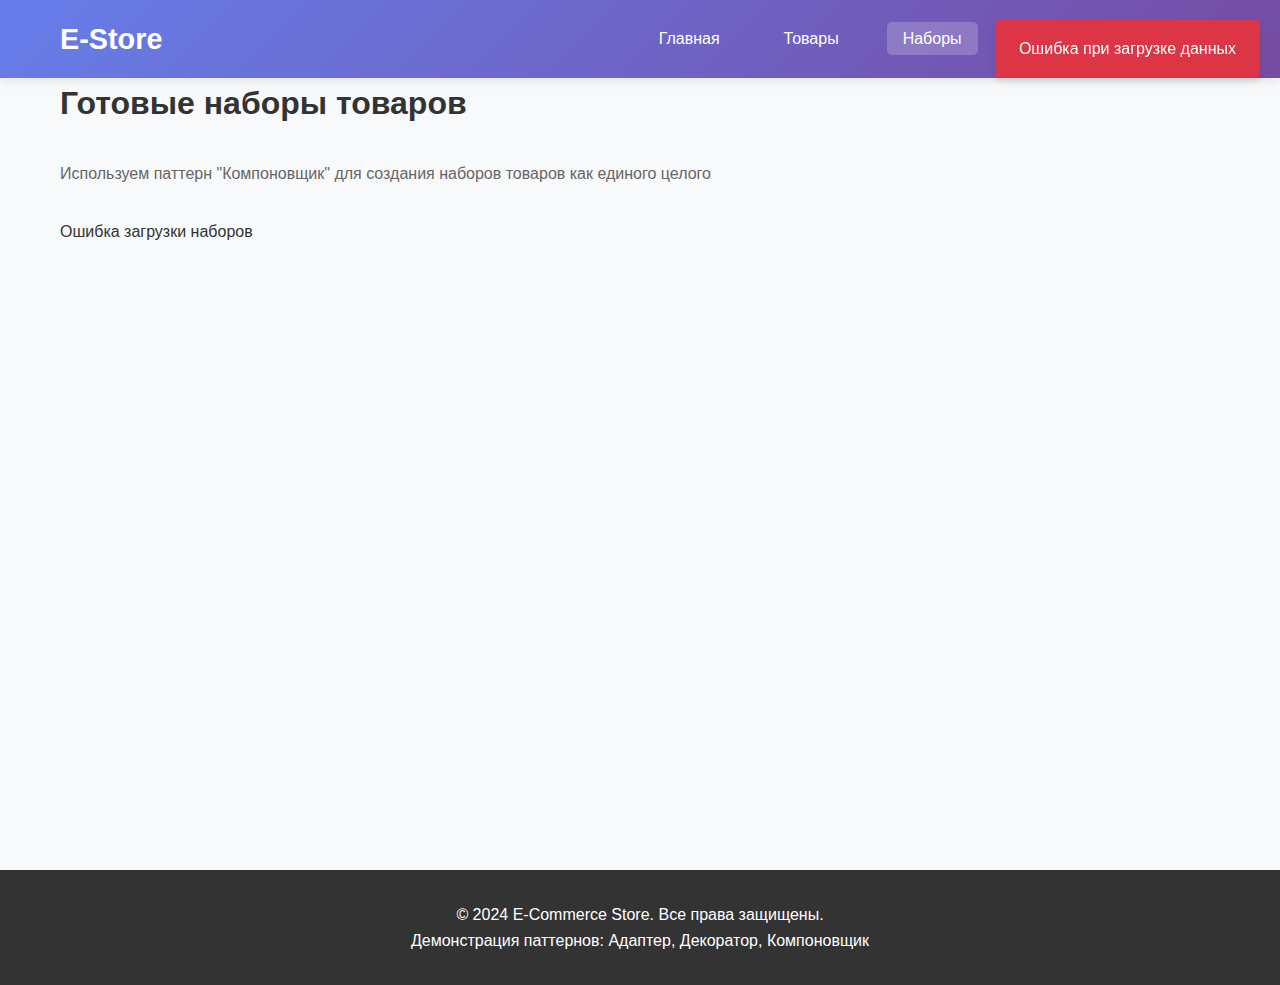
<file: Структурные паттерны Феоктистов Боев/templates/bundles.html>
<!DOCTYPE html>
<html lang="ru">
<head>
    <meta charset="UTF-8">
    <meta name="viewport" content="width=device-width, initial-scale=1.0">
    <title>Наборы - E-Commerce Store</title>
    <link rel="stylesheet" href="/static/css/style.css">
    <script src="/static/js/common.js"></script>
</head>
<body>
    <header>
        <nav class="container">
            <div class="logo">E-Store</div>
            <ul class="nav-links">
                <li><a href="/">Главная</a></li>
                <li><a href="/products">Товары</a></li>
                <li><a href="/bundles" class="active">Наборы</a></li>
                <li><a href="/cart">Корзина</a></li>
                <li><a href="/orders">Заказы</a></li>
            </ul>
        </nav>
    </header>

    <main class="container">
        <h1 style="margin-bottom: 2rem;">Готовые наборы товаров</h1>
        <p style="margin-bottom: 2rem; color: #666;">
            Используем паттерн "Компоновщик" для создания наборов товаров как единого целого
        </p>

        <div id="bundles-container">
            <div class="spinner"></div>
        </div>
    </main>

    <footer>
        <div class="container">
            <p>&copy; 2024 E-Commerce Store. Все права защищены.</p>
            <p>Демонстрация паттернов: Адаптер, Декоратор, Компоновщик</p>
        </div>
    </footer>

    <script>
        // Загрузка наборов товаров
        async function loadBundles() {
            try {
                console.log('Loading bundles...');
                const bundles = await apiCall('/bundles/');
                console.log('Bundles loaded:', bundles);

                const container = document.getElementById('bundles-container');
                container.innerHTML = '';

                if (!bundles.bundles || Object.keys(bundles.bundles).length === 0) {
                    container.innerHTML = '<p>Наборы не найдены</p>';
                    return;
                }

                Object.entries(bundles.bundles).forEach(([bundleKey, bundle]) => {
                    const bundleCard = `
                        <div class="card">
                            <h2>${bundle.name}</h2>
                            <p style="color: #666; margin: 1rem 0;">${bundle.description}</p>
                            <div class="price" style="font-size: 1.8rem; margin: 1rem 0;">
                                $${bundle.total_price}
                            </div>
                            <div style="background: #f8f9fa; padding: 1rem; border-radius: 5px; margin: 1rem 0;">
                                <h4>Состав набора:</h4>
                                <pre style="white-space: pre-wrap; font-family: inherit;">${bundle.display}</pre>
                            </div>
                            <button class="btn btn-success" onclick="addBundleToCart('${bundleKey}')">
                                Добавить набор в корзину
                            </button>
                        </div>
                    `;
                    container.innerHTML += bundleCard;
                });
            } catch (error) {
                console.error('Failed to load bundles:', error);
                const container = document.getElementById('bundles-container');
                container.innerHTML = '<p>Ошибка загрузки наборов</p>';
            }
        }

        // Улучшенная функция добавления набора в корзину
        async function addBundleToCart(bundleKey) {
            try {
                showNotification('Добавляем набор в корзину...', 'info');

                const bundles = await apiCall('/bundles/');
                const bundle = bundles.bundles[bundleKey];

                if (!bundle) {
                    showNotification('Набор не найден', 'error');
                    return;
                }

                const allProducts = await apiCall('/products/');
                const bundleItems = getBundleProducts(bundle.name, allProducts);

                if (bundleItems.length === 0) {
                    showNotification('Не удалось определить состав набора', 'error');
                    return;
                }

                let cart = JSON.parse(localStorage.getItem('cart') || '[]');

                // Добавляем каждый товар из набора с информацией о цене
                bundleItems.forEach(item => {
                    const existingItem = cart.find(cartItem =>
                        cartItem.productId == item.id &&
                        cartItem.bundleName == bundle.name
                    );

                    if (existingItem) {
                        existingItem.quantity += 1;
                        existingItem.finalPrice = existingItem.basePrice * existingItem.quantity;
                    } else {
                        cart.push({
                            productId: item.id,
                            quantity: 1,
                            isFromBundle: true,
                            bundleName: bundle.name,
                            productName: item.name,
                            basePrice: parseFloat(item.price),
                            finalPrice: parseFloat(item.price)
                        });
                    }
                });

                localStorage.setItem('cart', JSON.stringify(cart));
                showNotification(`Набор "${bundle.name}" добавлен в корзину!`, 'success');

            } catch (error) {
                console.error('Failed to add bundle to cart:', error);
                showNotification('Ошибка при добавлении набора в корзину', 'error');
            }
        }

        // Функция для определения товаров в наборе
        function getBundleProducts(bundleName, allProducts) {
            const bundleConfigs = {
                'Gaming Computer Bundle': ['Laptop', 'Headphones', 'Smart Watch'],
                'Office Workspace Bundle': ['Office Desk', 'Office Chair', 'Desk Lamp'],
                'Casual Outfit Bundle': ['T-Shirt', 'Jeans', 'Sneakers']
            };

            const productNames = bundleConfigs[bundleName] || [];

            // Фильтруем товары по точному соответствию имен
            const bundleProducts = allProducts.filter(product =>
                productNames.includes(product.name)
            );

            console.log(`Bundle ${bundleName} products:`, bundleProducts);
            return bundleProducts;
        }

        // Загрузка данных при открытии страницы
        document.addEventListener('DOMContentLoaded', () => {
            console.log('Bundles page loaded');
            loadBundles();
        });
    </script>
</body>
</html>
</file>
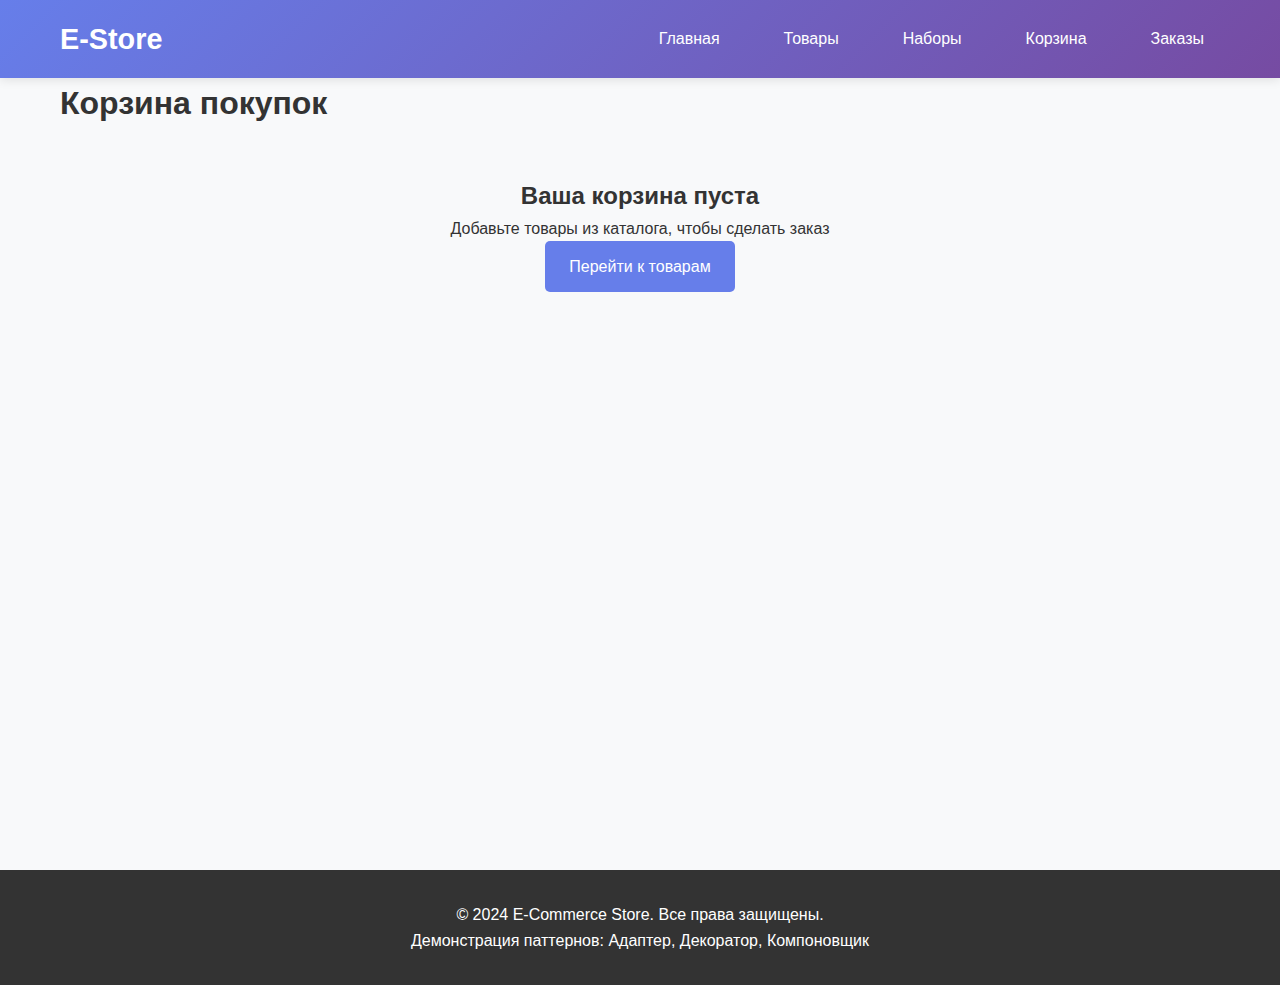
<file: Структурные паттерны Феоктистов Боев/templates/cart.html>
<!DOCTYPE html>
<html lang="ru">
<head>
    <meta charset="UTF-8">
    <meta name="viewport" content="width=device-width, initial-scale=1.0">
    <title>Корзина - E-Commerce Store</title>
    <link rel="stylesheet" href="/static/css/style.css">
    <script src="/static/js/common.js"></script>
</head>
<body>
    <header>
        <nav class="container">
            <div class="logo">E-Store</div>
            <ul class="nav-links">
                <li><a href="/">Главная</a></li>
                <li><a href="/products">Товары</a></li>
                <li><a href="/bundles">Наборы</a></li>
                <li><a href="/cart">Корзина</a></li>
                <li><a href="/orders">Заказы</a></li>
            </ul>
        </nav>
    </header>

    <main class="container">
        <h1>Корзина покупок</h1>

        <div id="cart-content">
            <div class="spinner"></div>
        </div>

        <div id="empty-cart" style="display: none; text-align: center; padding: 3rem;">
            <h2>Ваша корзина пуста</h2>
            <p>Добавьте товары из каталога, чтобы сделать заказ</p>
            <a href="/products" class="btn btn-primary">Перейти к товарам</a>
        </div>
    </main>

    <footer>
        <div class="container">
            <p>&copy; 2024 E-Commerce Store. Все права защищены.</p>
            <p>Демонстрация паттернов: Адаптер, Декоратор, Компоновщик</p>
        </div>
    </footer>

    <script>
        let cart = [];

        // Загрузка корзины
        function loadCart() {
            try {
                const cartData = localStorage.getItem('cart');
                cart = cartData ? JSON.parse(cartData) : [];
                displayCart();
            } catch (error) {
                console.error('Error loading cart:', error);
                cart = [];
                displayCart();
            }
        }

        // Отображение корзины
        function displayCart() {
            const cartContent = document.getElementById('cart-content');
            const emptyCart = document.getElementById('empty-cart');

            if (cart.length === 0) {
                cartContent.style.display = 'none';
                emptyCart.style.display = 'block';
                return;
            }

            emptyCart.style.display = 'none';
            cartContent.style.display = 'block';

            let html = `
                <div class="card">
                    <table style="width: 100%; border-collapse: collapse;">
                        <thead>
                            <tr style="border-bottom: 2px solid #dee2e6;">
                                <th style="text-align: left; padding: 1rem;">Товар</th>
                                <th style="text-align: center; padding: 1rem;">Количество</th>
                                <th style="text-align: right; padding: 1rem;">Цена</th>
                                <th style="text-align: right; padding: 1rem;">Сумма</th>
                                <th style="text-align: center; padding: 1rem;">Действия</th>
                            </tr>
                        </thead>
                        <tbody>
            `;

            let totalAmount = 0;

            cart.forEach((item, index) => {
    // Используем basePrice и finalPrice, которые теперь должны быть установлены
    const basePrice = item.basePrice || 0;
    const itemTotal = item.finalPrice || basePrice * item.quantity;
    totalAmount += itemTotal;

    html += `
        <tr style="border-bottom: 1px solid #dee2e6;">
            <td style="padding: 1rem;">
                <div style="display: flex; align-items: center; gap: 1rem;">
                    <div>
                        <strong>${item.productName}</strong>
                        <div style="font-size: 0.9rem; color: #666;">
                            Цена: $${basePrice.toFixed(2)}
                            ${item.isFromBundle ? `<br><small>Из набора: ${item.bundleName}</small>` : ''}
                        </div>
                        ${item.decorators && item.decorators.length > 0 ? `
                            <div style="font-size: 0.8rem; color: #28a745; margin-top: 0.5rem;">
                                <strong>Доп. услуги:</strong><br>
                                ${item.decorators.map(decorator => `• ${decorator}`).join('<br>')}
                                ${item.personalizationText ? `<br>• Персонализация: "${item.personalizationText}"` : ''}
                            </div>
                        ` : ''}
                    </div>
                </div>
            </td>
            <td style="text-align: center; padding: 1rem;">
                <div style="display: flex; align-items: center; justify-content: center; gap: 0.5rem;">
                    <button class="btn btn-sm btn-outline" onclick="updateQuantity(${index}, -1)">-</button>
                    <span style="min-width: 30px; text-align: center;">${item.quantity}</span>
                    <button class="btn btn-sm btn-outline" onclick="updateQuantity(${index}, 1)">+</button>
                </div>
            </td>
            <td style="text-align: right; padding: 1rem;">
                $${basePrice.toFixed(2)}
            </td>
            <td style="text-align: right; padding: 1rem;">
                $${itemTotal.toFixed(2)}
            </td>
            <td style="text-align: center; padding: 1rem;">
                <button class="btn btn-danger btn-sm" onclick="removeFromCart(${index})">
                    Удалить
                </button>
            </td>
        </tr>
    `;
});

            html += `
                        </tbody>
                        <tfoot>
                            <tr style="border-top: 2px solid #dee2e6;">
                                <td colspan="3" style="text-align: right; padding: 1rem; font-weight: bold;">
                                    Итого:
                                </td>
                                <td style="text-align: right; padding: 1rem; font-weight: bold; font-size: 1.2rem;">
                                    $${totalAmount.toFixed(2)}
                                </td>
                                <td style="text-align: center; padding: 1rem;">
                                    <button class="btn btn-success" onclick="proceedToCheckout()">
                                        Оформить заказ
                                    </button>
                                </td>
                            </tr>
                        </tfoot>
                    </table>

                    <div style="margin-top: 2rem; display: flex; justify-content: space-between;">
                        <a href="/products" class="btn btn-outline">
                            ← Продолжить покупки
                        </a>
                        <button class="btn btn-warning" onclick="clearCart()">
                            Очистить корзину
                        </button>
                    </div>
                </div>
            `;

            cartContent.innerHTML = html;
        }

        // Обновление количества
        function updateQuantity(index, change) {
            const item = cart[index];
            const newQuantity = item.quantity + change;

            if (newQuantity < 1) {
                removeFromCart(index);
                return;
            }

            const basePrice = item.basePrice || 0;

            // Стоимость услуг остается фиксированной (не зависит от количества)
            let decoratorsCost = 0;
            if (item.decorators && item.decorators.length > 0) {
                const decoratorCosts = {
                    'Gift Wrap': 5.00,
                    'Express Shipping': 15.00,
                    'Personalization': 10.00,
                    'Insurance': 7.50
                };

                item.decorators.forEach(decoratorName => {
                    decoratorsCost += decoratorCosts[decoratorName] || 0;
                });
            }

            item.quantity = newQuantity;
            item.finalPrice = (basePrice * newQuantity) + decoratorsCost;

            saveCart();
            displayCart();
            showNotification('Количество обновлено', 'success');
        }

        // Удаление из корзины
        function removeFromCart(index) {
            if (confirm('Вы уверены, что хотите удалить этот товар из корзины?')) {
                cart.splice(index, 1);
                saveCart();
                displayCart();
                showNotification('Товар удален из корзины', 'success');
            }
        }

        // Очистка корзины
        function clearCart() {
            if (confirm('Вы уверены, что хотите очистить всю корзину?')) {
                cart = [];
                saveCart();
                displayCart();
                showNotification('Корзина очищена', 'success');
            }
        }

        // Сохранение корзины
        function saveCart() {
            localStorage.setItem('cart', JSON.stringify(cart));
        }

        // Переход к оформлению заказа
        function proceedToCheckout() {
            if (cart.length === 0) {
                showNotification('Корзина пуста', 'error');
                return;
            }

            // Проверяем, есть ли товары с услугами для правильного расчета
            const processedCart = cart.map(item => {
                // Если у товара нет finalPrice (старая версия корзины), пересчитываем
                if (!item.finalPrice) {
                    const baseTotal = item.basePrice * item.quantity;
                    let decoratorsCost = 0;

                    if (item.decorators && item.decorators.length > 0) {
                        const decoratorCosts = {
                            'Gift Wrap': 5.00,
                            'Express Shipping': 15.00,
                            'Personalization': 10.00,
                            'Insurance': 7.50
                        };

                        item.decorators.forEach(decoratorName => {
                            decoratorsCost += decoratorCosts[decoratorName] || 0;
                        });
                    }

                    item.finalPrice = baseTotal + decoratorsCost;
                }
                return item;
            });

            // Сохраняем обновленную корзину
            cart = processedCart;
            saveCart();

            // Переходим к оформлению заказа
            window.location.href = '/checkout';
        }

        // Загрузка при открытии страницы
        document.addEventListener('DOMContentLoaded', () => {
            console.log('Cart page loaded');
            loadCart();
        });
    </script>
</body>
</html>
</file>
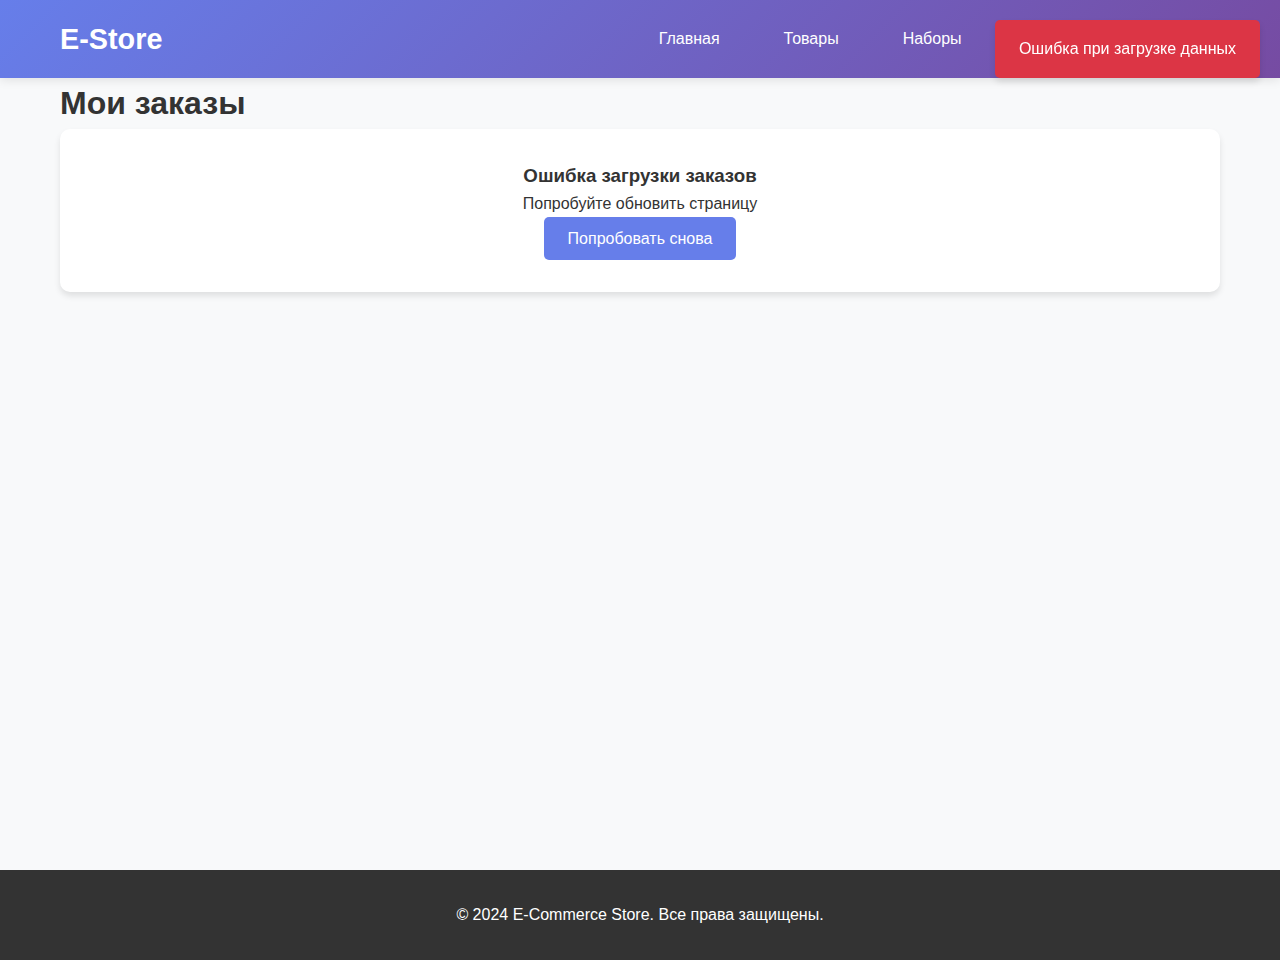
<file: Структурные паттерны Феоктистов Боев/templates/orders.html>
<!DOCTYPE html>
<html lang="ru">
<head>
    <meta charset="UTF-8">
    <meta name="viewport" content="width=device-width, initial-scale=1.0">
    <title>Мои заказы - E-Commerce Store</title>
    <link rel="stylesheet" href="/static/css/style.css">
    <script src="/static/js/common.js"></script>
</head>
<body>
    <header>
        <nav class="container">
            <div class="logo">E-Store</div>
            <ul class="nav-links">
                <li><a href="/">Главная</a></li>
                <li><a href="/products">Товары</a></li>
                <li><a href="/bundles">Наборы</a></li>
                <li><a href="/cart">Корзина</a></li>
                <li><a href="/orders" class="active">Заказы</a></li>
            </ul>
        </nav>
    </header>

    <main class="container">
        <h1>Мои заказы</h1>
        <div id="orders-container">
            <div class="spinner"></div>
        </div>
    </main>

    <footer>
        <div class="container">
            <p>&copy; 2024 E-Commerce Store. Все права защищены.</p>
        </div>
    </footer>

    <script>
    async function loadOrders() {
        try {
            console.log('Loading orders...');
            const orders = await apiCall('/user-orders/');
            console.log('Orders received:', orders);

            const container = document.getElementById('orders-container');
            container.innerHTML = '';

            if (!orders || orders.length === 0) {
                container.innerHTML = `
                    <div class="card" style="text-align: center; padding: 2rem;">
                        <h3>Заказы не найдены</h3>
                        <p>У вас пока нет оформленных заказов</p>
                        <a href="/products" class="btn">Перейти к товарам</a>
                    </div>
                `;
                return;
            }

            orders.forEach(order => {
                const orderCard = `
                    <div class="card" style="margin-bottom: 1.5rem;">
                        <div style="display: flex; justify-content: space-between; align-items: start; margin-bottom: 1rem;">
                            <div>
                                <h3>Заказ #${order.id}</h3>
                                <p style="color: #666; margin: 0.5rem 0;">
                                    <strong>Дата:</strong> ${order.order_date}
                                </p>
                                <p style="color: #666; margin: 0.5rem 0;">
                                    <strong>Статус:</strong>
                                    <span style="
                                        padding: 0.3rem 0.8rem;
                                        border-radius: 15px;
                                        font-size: 0.9rem;
                                        background: ${getStatusColor(order.status)};
                                        color: white;
                                    ">${order.status}</span>
                                </p>
                            </div>
                            <div style="text-align: right;">
                                <div class="price" style="font-size: 1.5rem;">$${order.total_amount.toFixed(2)}</div>
                            </div>
                        </div>

                        ${order.items && order.items.length > 0 ? `
                            <div style="margin: 1rem 0;">
                                <h4>Состав заказа:</h4>
                                ${order.items.map(item => `
                                    <div style="display: flex; justify-content: space-between; padding: 0.5rem 0; border-bottom: 1px solid #eee;">
                                        <span>${item.name} × ${item.quantity}</span>
                                        <span>$${(item.price * item.quantity).toFixed(2)}</span>
                                    </div>
                                `).join('')}
                            </div>
                        ` : ''}

                        ${order.decorators && order.decorators.length > 0 ? `
                            <div style="margin: 1rem 0;">
                                <h4>Дополнительные услуги:</h4>
                                <ul style="margin: 0.5rem 0; padding-left: 1rem;">
                                    ${order.decorators.map(decorator => `<li>${decorator}</li>`).join('')}
                                </ul>
                            </div>
                        ` : ''}
                    </div>
                `;
                container.innerHTML += orderCard;
            });

        } catch (error) {
            console.error('Failed to load orders:', error);
            const container = document.getElementById('orders-container');
            container.innerHTML = `
                <div class="card" style="text-align: center; padding: 2rem;">
                    <h3>Ошибка загрузки заказов</h3>
                    <p>Попробуйте обновить страницу</p>
                    <button class="btn" onclick="loadOrders()">Попробовать снова</button>
                </div>
            `;
        }
    }

    function getStatusColor(status) {
        const colors = {
            'В обработке': '#ffc107',
            'Доставляется': '#17a2b8',
            'Доставлен': '#28a745',
            'Неизвестно': '#6c757d'
        };
        return colors[status] || '#6c757d';
    }

    // Загрузка данных при открытии страницы
    document.addEventListener('DOMContentLoaded', () => {
        console.log('Orders page loaded');
        loadOrders();
    });
</script>
</body>
</html>
</file>
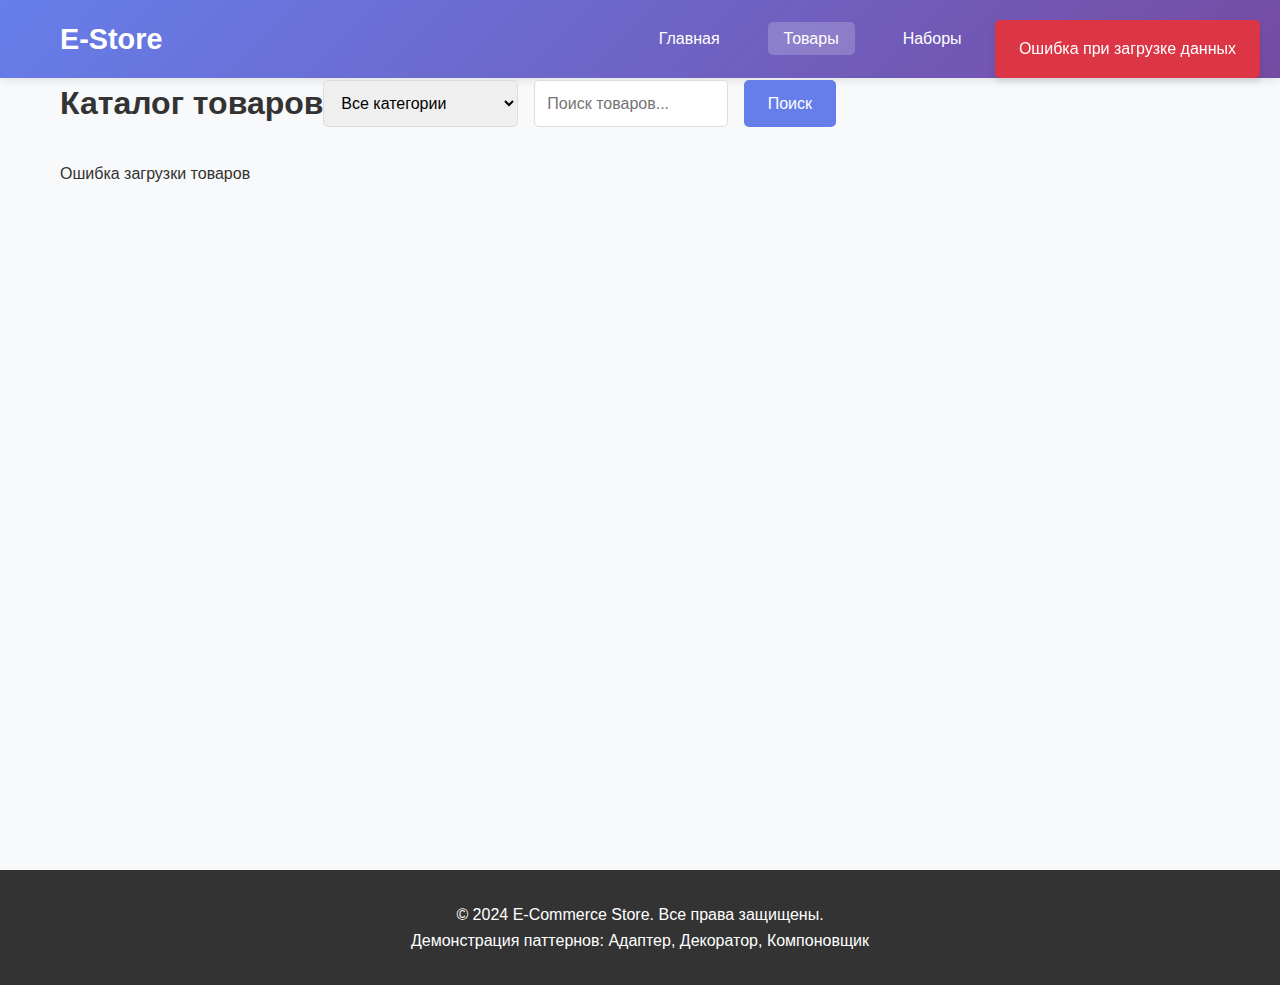
<file: Структурные паттерны Феоктистов Боев/templates/products.html>
<!DOCTYPE html>
<html lang="ru">
<head>
    <meta charset="UTF-8">
    <meta name="viewport" content="width=device-width, initial-scale=1.0">
    <title>Товары - E-Commerce Store</title>
    <link rel="stylesheet" href="/static/css/style.css">
    <script src="/static/js/common.js"></script>
</head>
<body>
    <header>
        <nav class="container">
            <div class="logo">E-Store</div>
            <ul class="nav-links">
                <li><a href="/">Главная</a></li>
                <li><a href="/products" class="active">Товары</a></li>
                <li><a href="/bundles">Наборы</a></li>
                <li><a href="/cart">Корзина</a></li>
                <li><a href="/orders">Заказы</a></li>
            </ul>
        </nav>
    </header>

    <main class="container">
        <div style="display: flex; justify-content: between; align-items: center; margin-bottom: 2rem;">
            <h1>Каталог товаров</h1>
            <div style="display: flex; gap: 1rem;">
                <select id="category-filter" onchange="filterProducts()">
                    <option value="">Все категории</option>
                </select>
                <input type="text" id="search-input" placeholder="Поиск товаров..." style="padding: 0.8rem;">
                <button class="btn" onclick="searchProducts()">Поиск</button>
            </div>
        </div>

        <div id="products-container" class="grid grid-3">
            <div class="spinner"></div>
        </div>

        <div id="pagination" style="display: flex; justify-content: center; gap: 1rem; margin-top: 2rem;">
            <!-- Пагинация будет генерироваться динамически -->
        </div>
    </main>

    <footer>
        <div class="container">
            <p>&copy; 2024 E-Commerce Store. Все права защищены.</p>
            <p>Демонстрация паттернов: Адаптер, Декоратор, Компоновщик</p>
        </div>
    </footer>

    <script>
        // Добавьте эту функцию - она отсутствовала!
        async function apiCall(endpoint, options = {}) {
            try {
                console.log(`API Call: ${API_BASE}${endpoint}`);
                const response = await fetch(`${API_BASE}${endpoint}`, {
                    headers: {
                        'Content-Type': 'application/json',
                        ...options.headers
                    },
                    ...options
                });

                if (!response.ok) {
                    throw new Error(`HTTP error! status: ${response.status}`);
                }

                const data = await response.json();
                console.log(`API Response from ${endpoint}:`, data);
                return data;
            } catch (error) {
                console.error('API call failed:', error);
                showNotification('Ошибка при загрузке данных', 'error');
                throw error;
            }
        }

        // Также добавьте функцию showNotification
        function showNotification(message, type = 'info') {
            const notification = document.createElement('div');
            notification.style.cssText = `
                position: fixed;
                top: 20px;
                right: 20px;
                padding: 1rem 1.5rem;
                background: ${type === 'error' ? '#dc3545' : type === 'success' ? '#28a745' : '#17a2b8'};
                color: white;
                border-radius: 5px;
                box-shadow: 0 4px 6px rgba(0,0,0,0.1);
                z-index: 1000;
                animation: slideIn 0.3s ease;
            `;
            notification.textContent = message;

            document.body.appendChild(notification);

            setTimeout(() => {
                notification.style.animation = 'slideOut 0.3s ease';
                setTimeout(() => {
                    if (document.body.contains(notification)) {
                        document.body.removeChild(notification);
                    }
                }, 300);
            }, 3000);
        }

        let allProducts = [];
        let currentPage = 1;
        const productsPerPage = 9;

        // Загрузка всех товаров
        async function loadAllProducts() {
            try {
                console.log('Loading all products...');
                const products = await apiCall('/products/');
                console.log('All products loaded:', products);

                allProducts = products;
                displayProducts(products);
                loadCategoryFilter(products);
            } catch (error) {
                console.error('Failed to load products:', error);
                const container = document.getElementById('products-container');
                container.innerHTML = '<p>Ошибка загрузки товаров</p>';
            }
        }

        // Загрузка фильтра категорий
        function loadCategoryFilter(products) {
            const categories = [...new Set(products.map(p => p.category_name))];
            const filter = document.getElementById('category-filter');

            categories.forEach(category => {
                const option = document.createElement('option');
                option.value = category;
                option.textContent = category;
                filter.appendChild(option);
            });
        }

        // Отображение товаров
        function displayProducts(products) {
            const container = document.getElementById('products-container');
            const startIndex = (currentPage - 1) * productsPerPage;
            const paginatedProducts = products.slice(startIndex, startIndex + productsPerPage);

            container.innerHTML = '';

            if (paginatedProducts.length === 0) {
                container.innerHTML = '<p style="text-align: center; grid-column: 1 / -1;">Товары не найдены</p>';
                return;
            }

            paginatedProducts.forEach(product => {
                const productCard = `
                    <div class="card">
                        <div style="height: 120px; background: #f8f9fa; display: flex; align-items: center; justify-content: center; margin-bottom: 1rem; border-radius: 8px;">
                            <span style="font-size: 2rem;">${getProductIcon(product.category_name)}</span>
                        </div>
                        <h3>${product.name}</h3>
                        <p class="price">$${product.price}</p>
                        <p style="color: #666; margin: 0.5rem 0;">${product.category_name}</p>
                        <p style="margin: 0.5rem 0; font-size: 0.9rem; color: #888;">${product.description}</p>
                        <div style="display: flex; gap: 0.5rem; margin-top: 1rem;">
                            <button class="btn" onclick="viewProduct(${product.id})">Подробнее</button>
                            <button class="btn btn-success" onclick="addToCart(${product.id})">В корзину</button>
                        </div>
                    </div>
                `;
                container.innerHTML += productCard;
            });

            setupPagination(products.length);
        }

        // Функция для получения иконки товара
        function getProductIcon(category) {
            const icons = {
                'Electronics': '📱',
                'Clothing': '👕',
                'Home Appliances': '🏠'
            };
            return icons[category] || '📦';
        }

        // Фильтрация товаров
        function filterProducts() {
            const categoryFilter = document.getElementById('category-filter').value;
            const searchTerm = document.getElementById('search-input').value.toLowerCase();

            let filteredProducts = allProducts;

            if (categoryFilter) {
                filteredProducts = filteredProducts.filter(p => p.category_name === categoryFilter);
            }

            if (searchTerm) {
                filteredProducts = filteredProducts.filter(p =>
                    p.name.toLowerCase().includes(searchTerm) ||
                    p.description.toLowerCase().includes(searchTerm)
                );
            }

            currentPage = 1;
            displayProducts(filteredProducts);
        }

        function searchProducts() {
            filterProducts();
        }

        // Пагинация
        function setupPagination(totalProducts) {
            const totalPages = Math.ceil(totalProducts / productsPerPage);
            const pagination = document.getElementById('pagination');

            pagination.innerHTML = '';

            for (let i = 1; i <= totalPages; i++) {
                const button = document.createElement('button');
                button.textContent = i;
                button.className = `btn ${i === currentPage ? '' : 'btn-secondary'}`;
                button.onclick = () => {
                    currentPage = i;
                    displayProducts(allProducts);
                };
                pagination.appendChild(button);
            }
        }

        function viewProduct(productId) {
            window.location.href = `/product?id=${productId}`;
        }

        function addToCart(productId) {
            const product = allProducts.find(p => p.id == productId);
            if (!product) {
                showNotification('Товар не найден', 'error');
                return;
            }

            let cart = JSON.parse(localStorage.getItem('cart') || '[]');
            const existingItem = cart.find(item => item.productId == productId && !item.decorators);

            if (existingItem) {
                existingItem.quantity += 1;
                existingItem.finalPrice = existingItem.basePrice * existingItem.quantity;
            } else {
                cart.push({
                    productId: productId,
                    quantity: 1,
                    productName: product.name,
                    basePrice: parseFloat(product.price),
                    finalPrice: parseFloat(product.price)
                });
            }

            localStorage.setItem('cart', JSON.stringify(cart));
            showNotification('Товар добавлен в корзину', 'success');
        }

        // Загрузка данных при открытии страницы
        document.addEventListener('DOMContentLoaded', () => {
            loadAllProducts();
        });
    </script>
</body>
</html>
</file>
<file: static/css/style.css>
/* static/css/style.css */
* {
    margin: 0;
    padding: 0;
    box-sizing: border-box;
}

body {
    font-family: 'Segoe UI', Tahoma, Geneva, Verdana, sans-serif;
    line-height: 1.6;
    color: #333;
    background-color: #f8f9fa;
}

.container {
    max-width: 1200px;
    margin: 0 auto;
    padding: 0 20px;
}

/* Header */
header {
    background: linear-gradient(135deg, #667eea 0%, #764ba2 100%);
    color: white;
    padding: 1rem 0;
    box-shadow: 0 2px 10px rgba(0,0,0,0.1);
}

nav {
    display: flex;
    justify-content: space-between;
    align-items: center;
}

.logo {
    font-size: 1.8rem;
    font-weight: bold;
}

.nav-links {
    display: flex;
    list-style: none;
    gap: 2rem;
}

.nav-links a {
    color: white;
    text-decoration: none;
    padding: 0.5rem 1rem;
    border-radius: 5px;
    transition: background-color 0.3s;
}

.nav-links a:hover, .nav-links a.active {
    background-color: rgba(255,255,255,0.2);
}

/* Main content */
main {
    min-height: calc(100vh - 140px);
    padding: 2rem 0;
}

/* Footer */
footer {
    background: #333;
    color: white;
    text-align: center;
    padding: 2rem 0;
    margin-top: 2rem;
}

/* Cards */
.card {
    background: white;
    border-radius: 10px;
    padding: 1.5rem;
    margin-bottom: 1.5rem;
    box-shadow: 0 4px 6px rgba(0,0,0,0.1);
    transition: transform 0.3s, box-shadow 0.3s;
}

.card:hover {
    transform: translateY(-5px);
    box-shadow: 0 8px 15px rgba(0,0,0,0.2);
}

/* Buttons */
.btn {
    display: inline-block;
    padding: 0.8rem 1.5rem;
    background: #667eea;
    color: white;
    text-decoration: none;
    border-radius: 5px;
    border: none;
    cursor: pointer;
    transition: background-color 0.3s;
    font-size: 1rem;
}

.btn:hover {
    background: #5a6fd8;
}

.btn-secondary {
    background: #6c757d;
}

.btn-secondary:hover {
    background: #5a6268;
}

.btn-success {
    background: #28a745;
}

.btn-success:hover {
    background: #218838;
}

/* Grid */
.grid {
    display: grid;
    gap: 1.5rem;
}

.grid-2 {
    grid-template-columns: repeat(auto-fit, minmax(300px, 1fr));
}

.grid-3 {
    grid-template-columns: repeat(auto-fit, minmax(250px, 1fr));
}

.grid-4 {
    grid-template-columns: repeat(auto-fit, minmax(200px, 1fr));
}

/* Forms */
.form-group {
    margin-bottom: 1rem;
}

label {
    display: block;
    margin-bottom: 0.5rem;
    font-weight: bold;
}

input, select, textarea {
    width: 100%;
    padding: 0.8rem;
    border: 1px solid #ddd;
    border-radius: 5px;
    font-size: 1rem;
}

.checkbox-group {
    display: flex;
    align-items: center;
    gap: 0.5rem;
    margin-bottom: 0.5rem;
}

.checkbox-group input {
    width: auto;
}

/* Price displays */
.price {
    font-size: 1.5rem;
    font-weight: bold;
    color: #28a745;
}

.price-old {
    text-decoration: line-through;
    color: #6c757d;
    margin-right: 0.5rem;
}

/* Loading spinner */
.spinner {
    border: 4px solid #f3f3f3;
    border-top: 4px solid #667eea;
    border-radius: 50%;
    width: 40px;
    height: 40px;
    animation: spin 2s linear infinite;
    margin: 2rem auto;
}

@keyframes spin {
    0% { transform: rotate(0deg); }
    100% { transform: rotate(360deg); }
}

/* Notifications */
@keyframes slideIn {
    from { transform: translateX(100%); opacity: 0; }
    to { transform: translateX(0); opacity: 1; }
}

@keyframes slideOut {
    from { transform: translateX(0); opacity: 1; }
    to { transform: translateX(100%); opacity: 0; }
}

/* Responsive */
@media (max-width: 768px) {
    .nav-links {
        flex-direction: column;
        gap: 0.5rem;
    }

    .grid-2, .grid-3, .grid-4 {
        grid-template-columns: 1fr;
    }
}

/* Дополнительные медиа-запросы для адаптивности */

/* Для планшетов и небольших экранов */
@media (max-width: 992px) {
    .grid-4 {
        grid-template-columns: repeat(2, 1fr);
    }

    .card .btn {
        padding: 0.6rem 1rem;
        font-size: 0.9rem;
    }
}

/* Для мобильных устройств */
@media (max-width: 768px) {
    /* Улучшенная навигация для мобильных */
    nav {
        flex-direction: column;
        gap: 1rem;
    }

    .nav-links {
        flex-wrap: wrap;
        justify-content: center;
        gap: 0.5rem;
    }

    .nav-links a {
        padding: 0.4rem 0.8rem;
        font-size: 0.9rem;
    }

    /* Адаптивные сетки */
    .grid-4, .grid-3, .grid-2 {
        grid-template-columns: 1fr;
    }

    /* Улучшенные карточки для мобильных */
    .card {
        padding: 1rem;
    }

    .card .price {
        font-size: 1.3rem;
    }

    /* Кнопки в карточках */
    .card div[style*="display: flex"] {
        flex-direction: column;
        gap: 0.5rem;
    }

    .card .btn {
        width: 100%;
        margin: 0.2rem 0;
        padding: 0.8rem;
        font-size: 1rem;
    }

    /* Заголовки */
    h1 {
        font-size: 1.8rem;
    }

    h2 {
        font-size: 1.5rem;
    }

    /* Hero секция */
    .hero {
        padding: 1.5rem !important;
    }

    .hero h1 {
        font-size: 1.8rem !important;
    }

    .hero p {
        font-size: 1rem !important;
    }

    .hero .btn {
        width: 100%;
        padding: 0.8rem !important;
        font-size: 1rem !important;
    }

    /* Фильтры на странице товаров */
    #products-container + div[style*="display: flex"] {
        flex-direction: column;
    }

    #category-filter, #search-input {
        width: 100%;
        margin-bottom: 0.5rem;
    }

    /* Пагинация */
    #pagination {
        flex-wrap: wrap;
    }

    #pagination .btn {
        padding: 0.5rem 0.8rem;
    }

    /* Корзина */
    #cart-content .card table {
        display: block;
        overflow-x: auto;
    }

    #cart-content .card table td,
    #cart-content .card table th {
        padding: 0.8rem 0.5rem;
        font-size: 0.9rem;
    }

    #cart-content .btn-sm {
        padding: 0.3rem 0.6rem;
        font-size: 0.8rem;
    }

    /* Оформление заказа */
    div[style*="grid-template-columns: 2fr 1fr"] {
        grid-template-columns: 1fr !important;
        gap: 1rem !important;
    }
}

/* Для очень маленьких экранов */
@media (max-width: 480px) {
    .logo {
        font-size: 1.5rem;
    }

    .nav-links {
        flex-direction: column;
        align-items: center;
        width: 100%;
    }

    .nav-links li {
        width: 100%;
        text-align: center;
    }

    .nav-links a {
        display: block;
        width: 100%;
    }

    .card {
        padding: 0.8rem;
    }

    .card h3 {
        font-size: 1.1rem;
    }

    .price {
        font-size: 1.2rem;
    }

    /* Уменьшаем отступы */
    .container {
        padding: 0 10px;
    }

    main {
        padding: 1rem 0;
    }

    /* Формы */
    .form-group input,
    .form-group select,
    .form-group textarea {
        padding: 0.6rem;
    }
}

/* Для альбомной ориентации на мобильных */
@media (max-width: 768px) and (orientation: landscape) {
    .grid-4, .grid-3 {
        grid-template-columns: repeat(2, 1fr);
    }

    .card div[style*="display: flex"] {
        flex-direction: row;
    }
}
</file>
